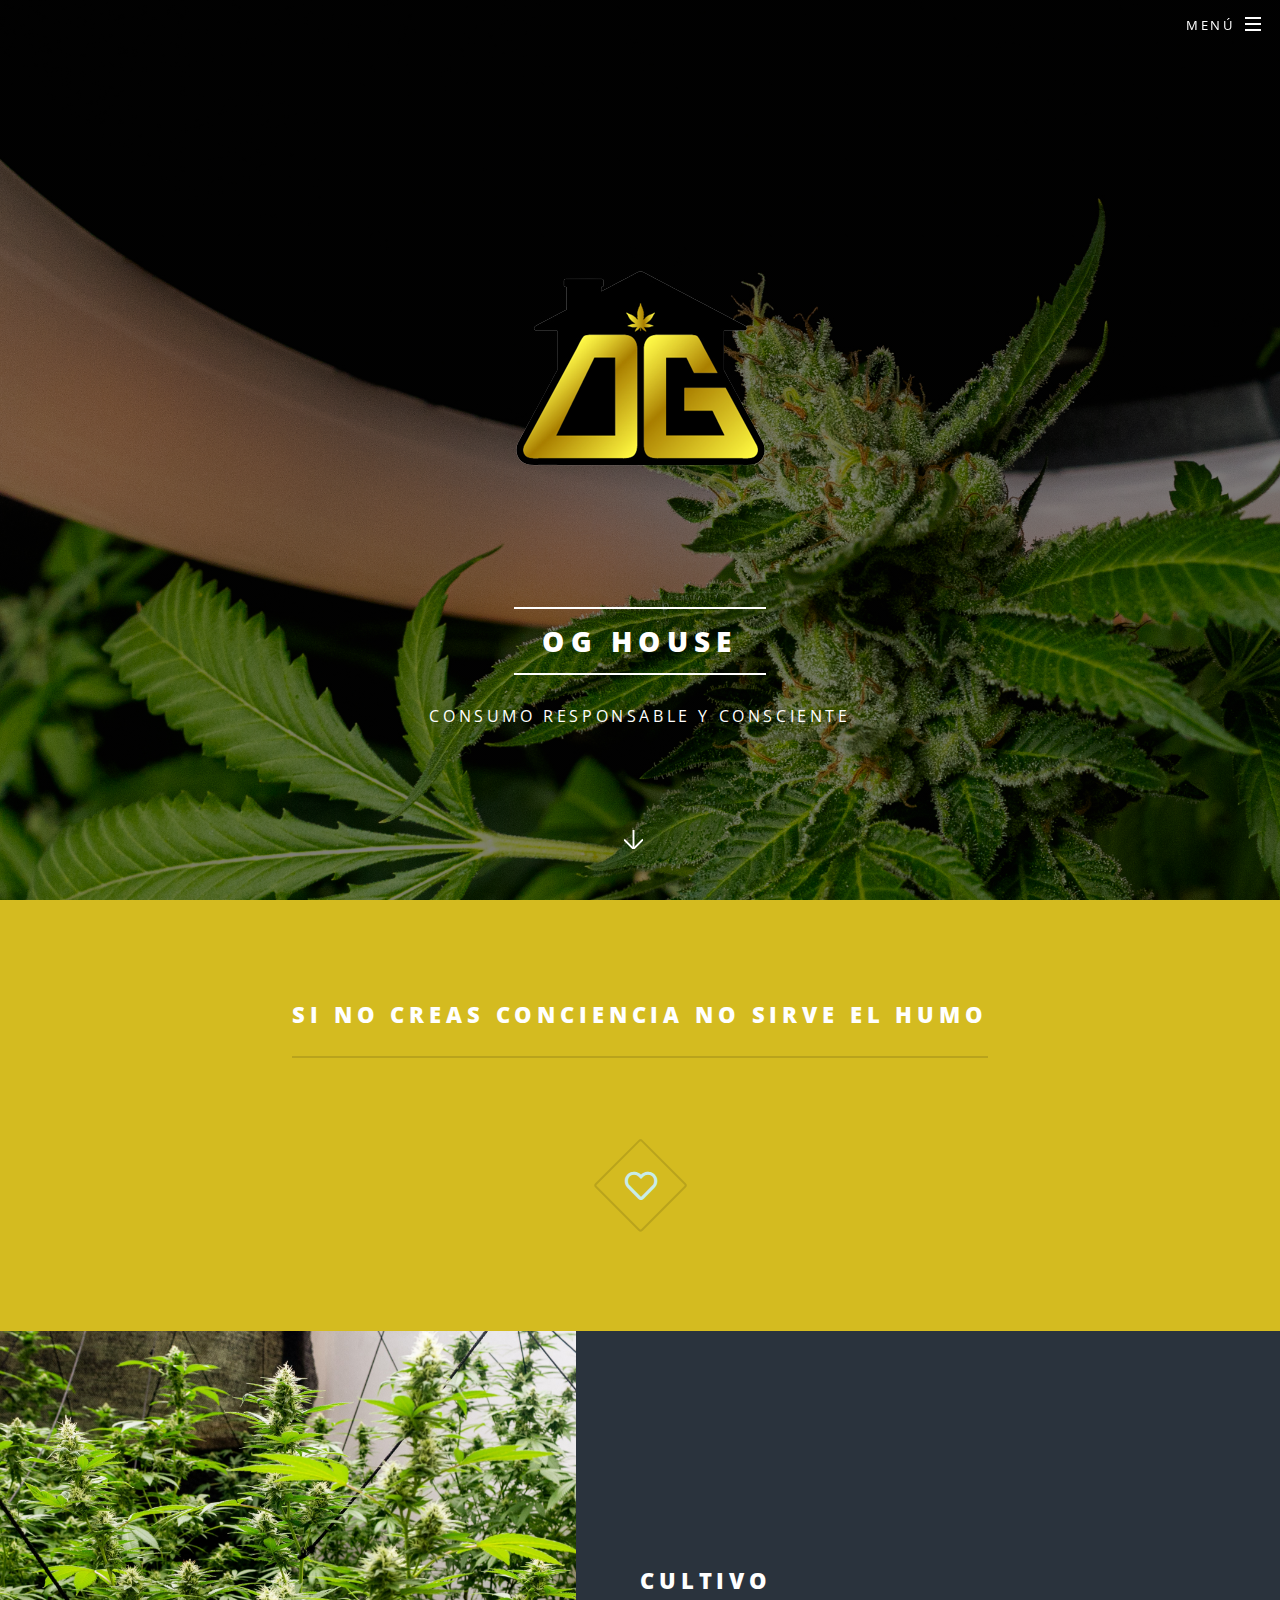
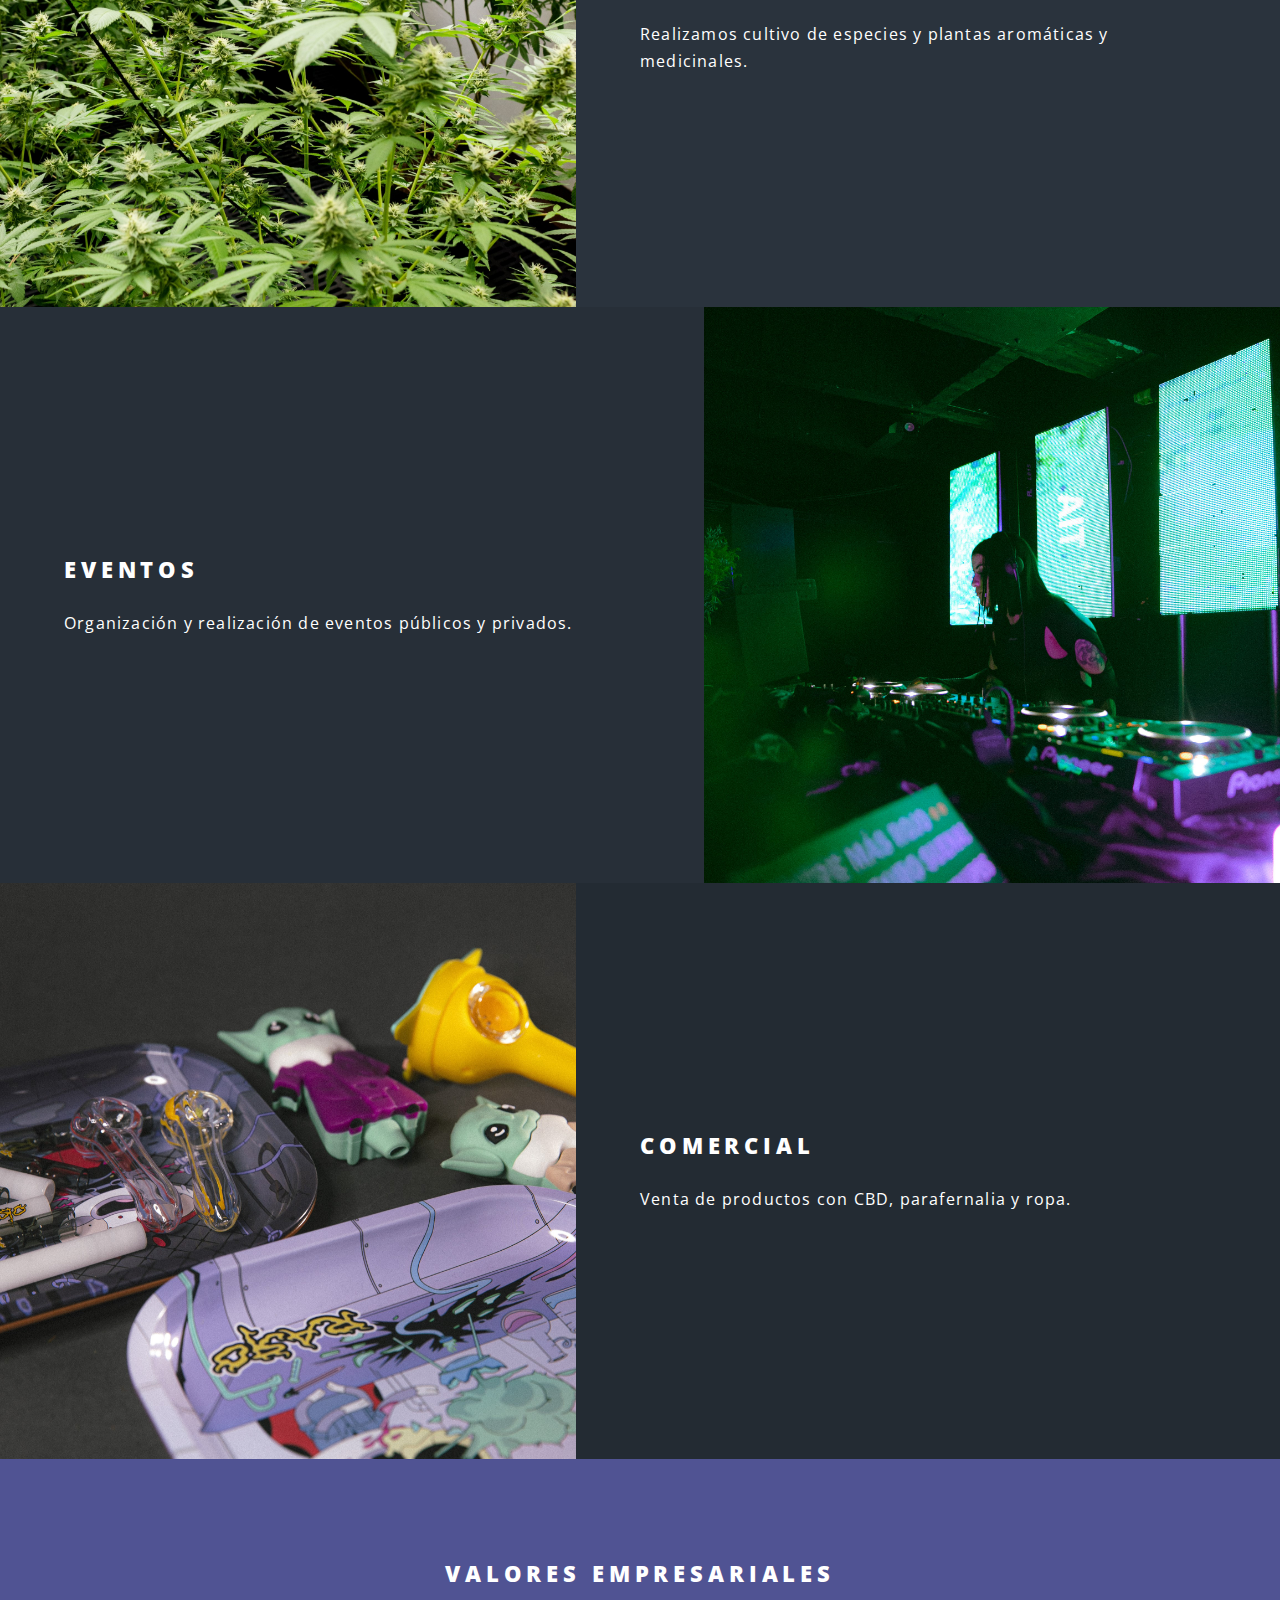
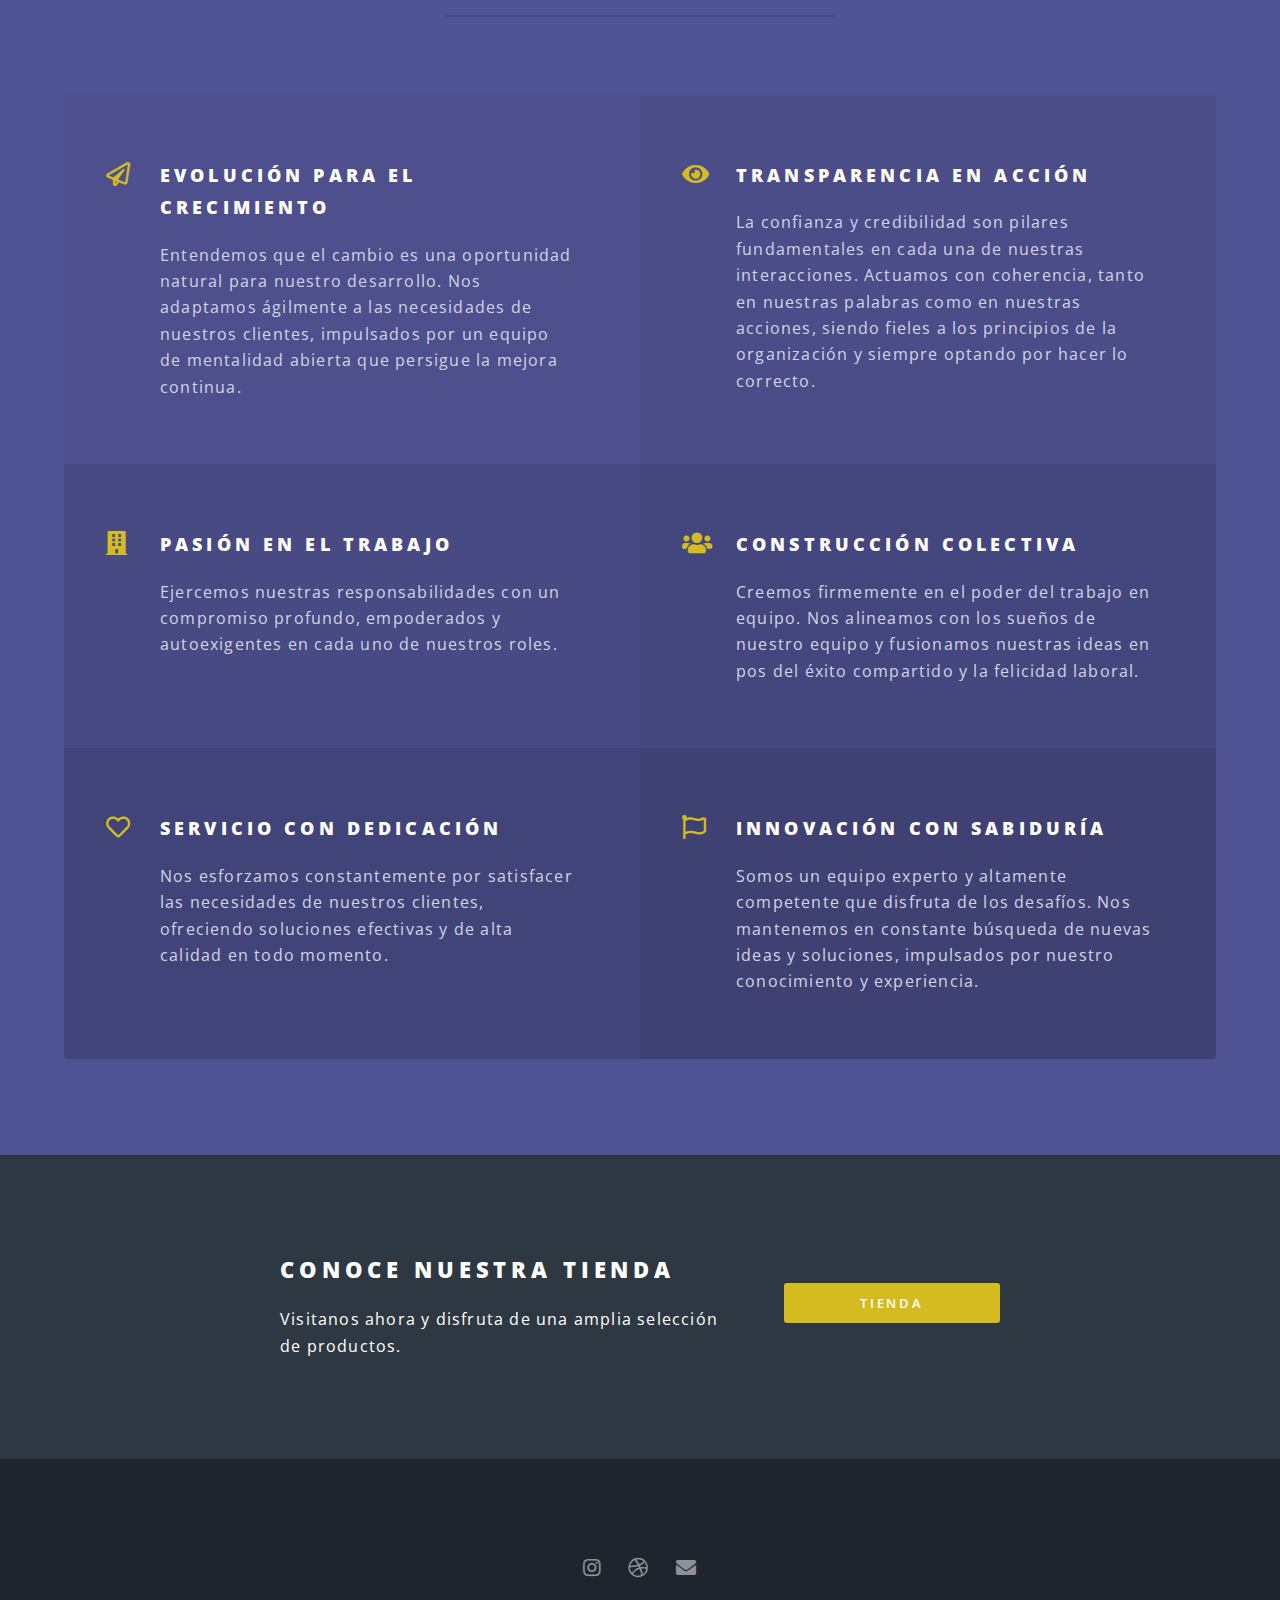
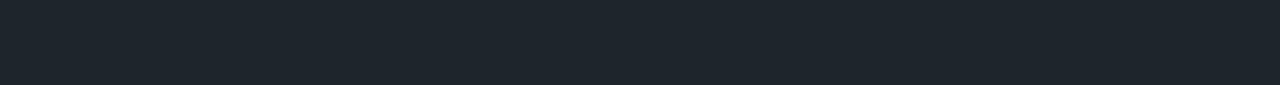
<file: index.html>
<!DOCTYPE HTML>
<html>
	<head>
		<title>OG House 🏠🍁</title>
		<link rel="icon" type="image/x-icon" href="images/logo.ico">
		<meta charset="utf-8" />
		<meta name="viewport" content="width=device-width, initial-scale=1, user-scalable=no" />
		<link rel="stylesheet" href="assets/css/main.css" />
		<noscript><link rel="stylesheet" href="assets/css/noscript.css" /></noscript>
	</head>
	<body class="landing is-preload">

		<!-- Page Wrapper -->
			<div id="page-wrapper">

				<!-- Header -->
					<header id="header" class="alt">
						<h1><a href="index.html">OG House</a></h1>
						<nav id="nav">
							<ul>
								<li class="special">
									<a href="#menu" class="menuToggle"><span>Menú</span></a>
									<div id="menu">
										<ul>
											<li><a href="index.html">Inicio</a></li>
											<li><a href="historia.html">Historia</a></li>
										</ul>
									</div>
								</li>
							</ul>
						</nav>
					</header>

				<!-- Banner -->
					<section id="banner">
						<div class="inner">
							<img src="images/logo.png" alt="" /></div><div class="content">
							<h2>OG House</h2>
							<p>Consumo responsable y consciente<br />
							<!-- <ul class="actions special">
								<li><a href="https://oghousetienda.com/" class="button primary" target="_blank">Tienda</a></li>
							</ul>-->
						</div>
						<a href="#one" class="more scrolly"></a>
					</section>

				<!-- One -->
					<section id="one" class="wrapper style1 special">
						<div class="inner">
							<header class="major">
								<h2>Si no creas conciencia no sirve el humo<br />
							</header>
							<ul class="icons major">
								<li><span class="icon fa-heart major "><span class="label">Heart</span></span></li>
							</ul>
						</div>
					</section>

				<!-- Two -->
					<section id="two" class="wrapper alt style2">
						<section class="spotlight">
							<div class="image"><img src="images/cultivo.jpg" alt="" /></div><div class="content">
								<h2>CULTIVO<br />
								</h2>
								<p>Realizamos cultivo de especies y plantas aromáticas y medicinales.</p>
							</div>
						</section>
						<section class="spotlight">
							<div class="image"><img src="images/evento.jpg" alt="" /></div><div class="content">
								<h2>EVENTOS<br />
								</h2>
								<p>Organización y realización de eventos públicos y privados.</p>
							</div>
						</section>
						<section class="spotlight">
							<div class="image"><img src="images/comercial.jpg" alt="" /></div><div class="content">
								<h2>COMERCIAL<br />
								</h2>
								<p>Venta de productos con CBD, parafernalia y ropa. </p>
							</div>
						</section>
					</section>

				<!-- Three -->
					<section id="three" class="wrapper style3 special">
						<div class="inner">
							<header class="major">
								<h2>Valores empresariales</h2>
							</header>
							<ul class="features">
								<li class="icon fa-paper-plane">
									<h3>Evolución para el crecimiento</h3>
									<p>Entendemos que el cambio es una oportunidad natural para nuestro desarrollo. Nos adaptamos ágilmente a las necesidades de nuestros clientes, impulsados por un equipo de mentalidad abierta que persigue la mejora continua.</p>
								</li>
								<li class="icon solid fa-eye">
									<h3>Transparencia en acción</h3>
									<p>La confianza y credibilidad son pilares fundamentales en cada una de nuestras interacciones. Actuamos con coherencia, tanto en nuestras palabras como en nuestras acciones, siendo fieles a los principios de la organización y siempre optando por hacer lo correcto.</p>
								</li>
								<li class="icon solid fa-building">
									<h3>Pasión en el trabajo</h3>
									<p>Ejercemos nuestras responsabilidades con un compromiso profundo, empoderados y autoexigentes en cada uno de nuestros roles.</p>
								</li>
								<li class="icon solid fa-users">
									<h3>Construcción colectiva </h3>
									<p>Creemos firmemente en el poder del trabajo en equipo. Nos alineamos con los sueños de nuestro equipo y fusionamos nuestras ideas en pos del éxito compartido y la felicidad laboral.</p>
								</li>
								<li class="icon fa-heart">
									<h3>Servicio con dedicación</h3>
									<p>Nos esforzamos constantemente por satisfacer las necesidades de nuestros clientes, ofreciendo soluciones efectivas y de alta calidad en todo momento.</p>
								</li>
								<li class="icon fa-flag">
									<h3>Innovación con sabiduría</h3>
									<p>Somos un equipo experto y altamente competente que disfruta de los desafíos. Nos mantenemos en constante búsqueda de nuevas ideas y soluciones, impulsados por nuestro conocimiento y experiencia.</p>
								</li>
							</ul>
						</div>
					</section>

				<!-- CTA -->
					<section id="cta" class="wrapper style4">
						<div class="inner">
							<header>
								<h2>Conoce nuestra tienda</h2>
								<p>Visitanos ahora y disfruta de una amplia selección de productos.</p>
							</header>
							<ul class="actions stacked">
								<li></li>
								<li></li>
								<li><a href="https://oghousetienda.com/" target="_blank" class="button fit primary">TIENDA</a></li>
							</ul>
						</div>
					</section>

				<!-- Footer -->
					<footer id="footer">
						<ul class="icons">
							<li><a href="https://www.instagram.com/oghouse_med" target="_blank" class="icon brands fa-instagram"><span class="label">Instagram</span></a></li>
							<li><a href="https://oghousetienda.com/" target="_blank" class="icon brands fa-dribbble"><span class="label">Dribbble</span></a></li>
							<li><a href="mailto:oghousemed@gmail.com" class="icon solid fa-envelope"><span class="label">Email</span></a></li>
						</ul>
					</footer>

			</div>

		<!-- Scripts -->
			<script src="assets/js/jquery.min.js"></script>
			<script src="assets/js/jquery.scrollex.min.js"></script>
			<script src="assets/js/jquery.scrolly.min.js"></script>
			<script src="assets/js/browser.min.js"></script>
			<script src="assets/js/breakpoints.min.js"></script>
			<script src="assets/js/util.js"></script>
			<script src="assets/js/main.js"></script>

	</body>
</html>
</file>
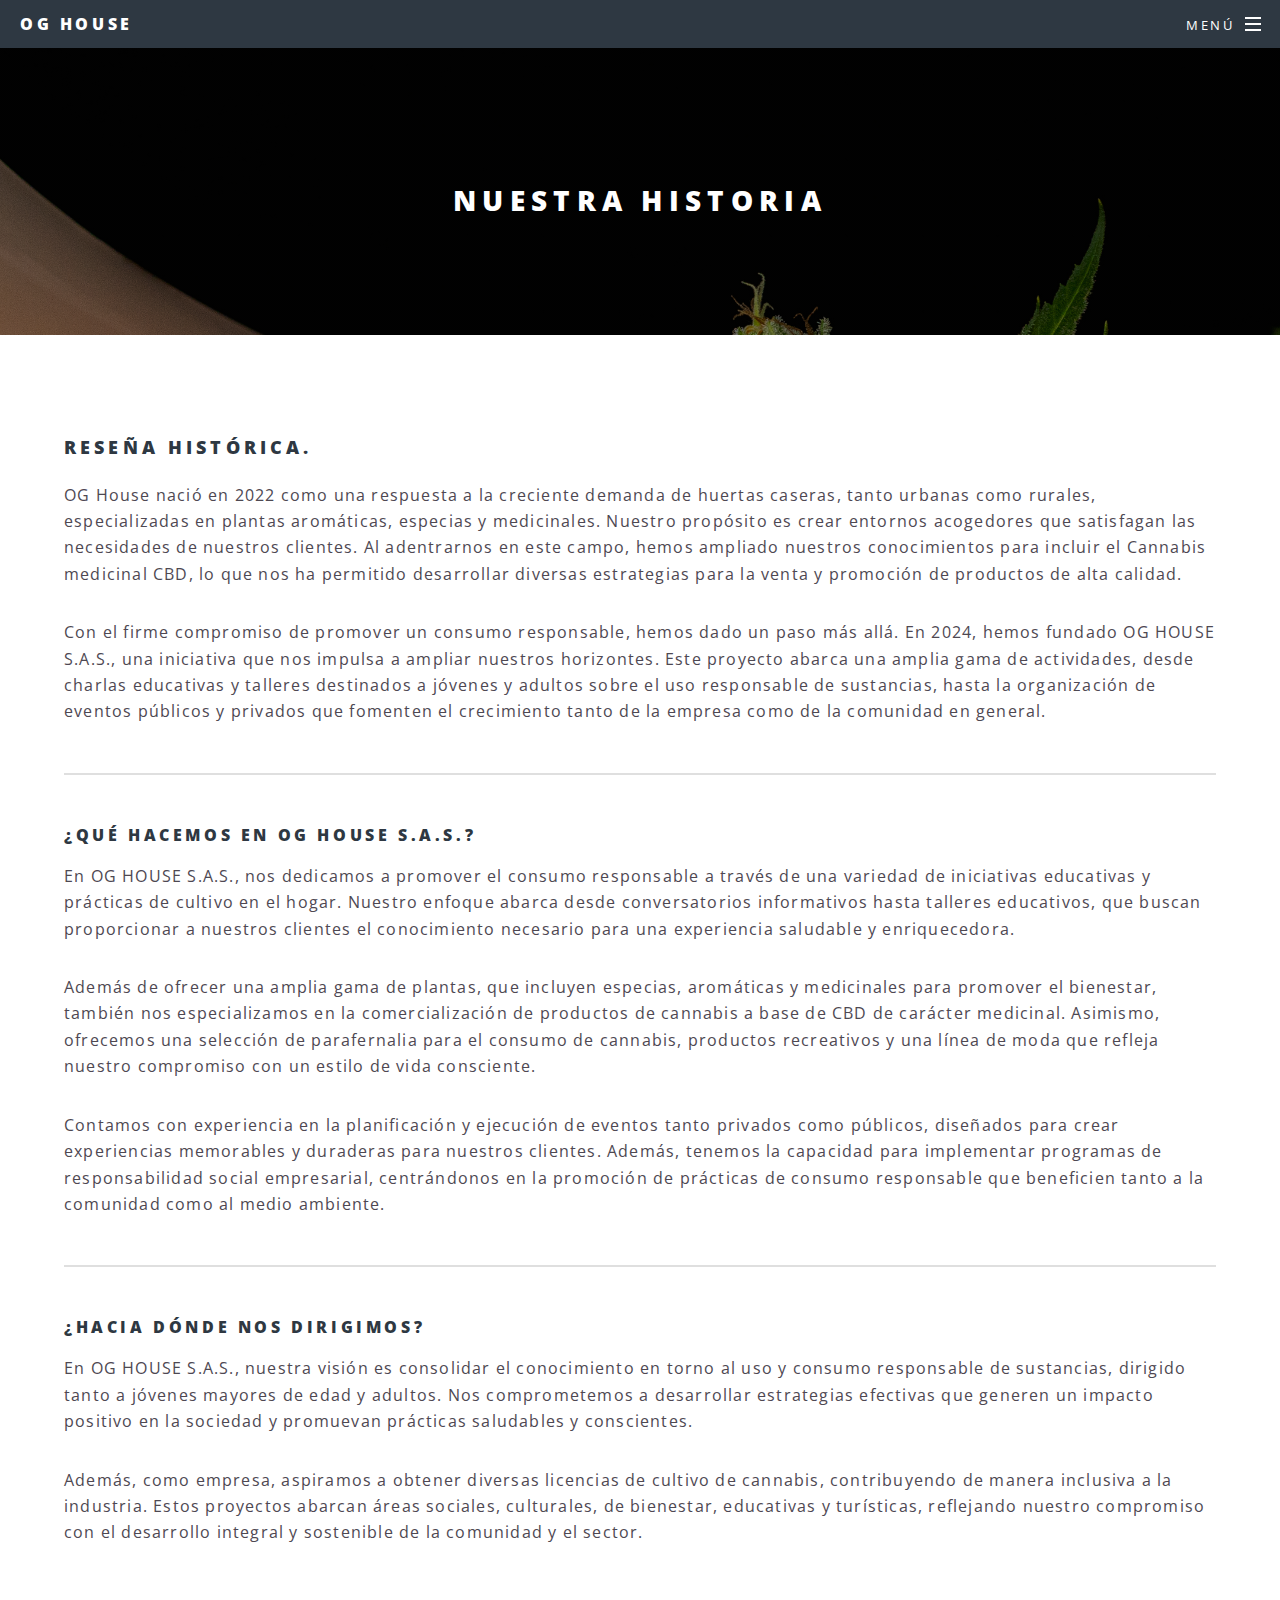
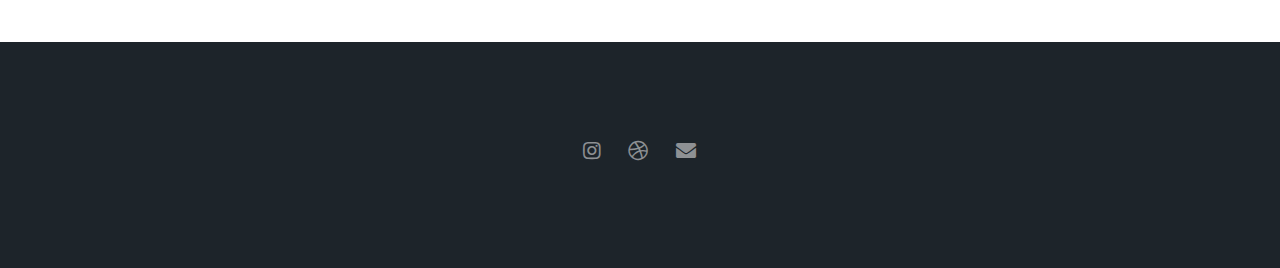
<file: historia.html>
<!DOCTYPE html>
<html>
  <head>
    <title>Historia - OG House</title>
    <meta charset="utf-8" />
    <meta
      name="viewport"
      content="width=device-width, initial-scale=1, user-scalable=no"
    />
    <link rel="stylesheet" href="assets/css/main.css" />
    <noscript
      ><link rel="stylesheet" href="assets/css/noscript.css"
    /></noscript>
  </head>
  <body class="is-preload">
    <!-- Page Wrapper -->
    <div id="page-wrapper">
      <!-- Header -->
      <header id="header">
        <h1><a href="index.html">OG House</a></h1>
        <nav id="nav">
          <ul>
            <li class="special">
              <a href="#menu" class="menuToggle"><span>Menú</span></a>
              <div id="menu">
                <ul>
                  <li><a href="index.html">Inicio</a></li>
                  <li><a href="historia.html">Historia</a></li>
                </ul>
              </div>
            </li>
          </ul>
        </nav>
      </header>

      <!-- Main -->
      <article id="main">
        <header>
          <h2>Nuestra historia</h2>
        </header>
        <section class="wrapper style5">
          <div class="inner">
            <h3>Reseña Histórica.</h3>
            <p>
              OG House nació en 2022 como una respuesta a la creciente demanda
              de huertas caseras, tanto urbanas como rurales, especializadas en
              plantas aromáticas, especias y medicinales. Nuestro propósito es
              crear entornos acogedores que satisfagan las necesidades de
              nuestros clientes. Al adentrarnos en este campo, hemos ampliado
              nuestros conocimientos para incluir el Cannabis medicinal CBD, lo
              que nos ha permitido desarrollar diversas estrategias para la
              venta y promoción de productos de alta calidad.
            </p>

            <p>
              Con el firme compromiso de promover un consumo responsable, hemos
              dado un paso más allá. En 2024, hemos fundado OG HOUSE S.A.S., una
              iniciativa que nos impulsa a ampliar nuestros horizontes. Este
              proyecto abarca una amplia gama de actividades, desde charlas
              educativas y talleres destinados a jóvenes y adultos sobre el uso
              responsable de sustancias, hasta la organización de eventos
              públicos y privados que fomenten el crecimiento tanto de la
              empresa como de la comunidad en general.
            </p>

            <hr />

            <h4>¿Qué hacemos en OG House S.A.S.?</h4>
            <p>
              En OG HOUSE S.A.S., nos dedicamos a promover el consumo
              responsable a través de una variedad de iniciativas educativas y
              prácticas de cultivo en el hogar. Nuestro enfoque abarca desde
              conversatorios informativos hasta talleres educativos, que buscan
              proporcionar a nuestros clientes el conocimiento necesario para
              una experiencia saludable y enriquecedora.
            </p>

            <p>
              Además de ofrecer una amplia gama de plantas, que incluyen
              especias, aromáticas y medicinales para promover el bienestar,
              también nos especializamos en la comercialización de productos de
              cannabis a base de CBD de carácter medicinal. Asimismo, ofrecemos
              una selección de parafernalia para el consumo de cannabis,
              productos recreativos y una línea de moda que refleja nuestro
              compromiso con un estilo de vida consciente.
            </p>

            <p>
              Contamos con experiencia en la planificación y ejecución de
              eventos tanto privados como públicos, diseñados para crear
              experiencias memorables y duraderas para nuestros clientes.
              Además, tenemos la capacidad para implementar programas de
              responsabilidad social empresarial, centrándonos en la promoción
              de prácticas de consumo responsable que beneficien tanto a la
              comunidad como al medio ambiente.
            </p>

            <hr />

            <h4>¿Hacia dónde nos dirigimos?</h4>
            <p>
              En OG HOUSE S.A.S., nuestra visión es consolidar el conocimiento
              en torno al uso y consumo responsable de sustancias, dirigido
              tanto a jóvenes mayores de edad y adultos. Nos comprometemos a
              desarrollar estrategias efectivas que generen un impacto positivo
              en la sociedad y promuevan prácticas saludables y conscientes.
            </p>
            <p>
              Además, como empresa, aspiramos a obtener diversas licencias de
              cultivo de cannabis, contribuyendo de manera inclusiva a la
              industria. Estos proyectos abarcan áreas sociales, culturales, de
              bienestar, educativas y turísticas, reflejando nuestro compromiso
              con el desarrollo integral y sostenible de la comunidad y el
              sector.
            </p>
          </div>
        </section>
      </article>

      <!-- Footer -->
      <footer id="footer">
        <ul class="icons">
          <li>
            <a
              href="https://www.instagram.com/oghouse_med"
              target="_blank"
              class="icon brands fa-instagram"
              ><span class="label">Instagram</span></a
            >
          </li>
          <li>
            <a
              href="https://oghousetienda.com/"
              target="_blank"
              class="icon brands fa-dribbble"
              ><span class="label">Dribbble</span></a
            >
          </li>
          <li>
            <a href="mailto:oghousemed@gmail.com" class="icon solid fa-envelope"
              ><span class="label">Email</span></a
            >
          </li>
        </ul>
      </footer>
    </div>

    <!-- Scripts -->
    <script src="assets/js/jquery.min.js"></script>
    <script src="assets/js/jquery.scrollex.min.js"></script>
    <script src="assets/js/jquery.scrolly.min.js"></script>
    <script src="assets/js/browser.min.js"></script>
    <script src="assets/js/breakpoints.min.js"></script>
    <script src="assets/js/util.js"></script>
    <script src="assets/js/main.js"></script>
  </body>
</html>
</file>
<file: assets/css/noscript.css>
/*
	Spectral by HTML5 UP
	html5up.net | @ajlkn
	Free for personal and commercial use under the CCA 3.0 license (html5up.net/license)
*/

/* Banner */

	body.is-preload #banner h2 {
		-moz-transform: none;
		-webkit-transform: none;
		-ms-transform: none;
		transform: none;
		opacity: 1;
	}

		body.is-preload #banner h2:before, body.is-preload #banner h2:after {
			width: 100%;
		}

	body.is-preload #banner .more {
		-moz-transform: none;
		-webkit-transform: none;
		-ms-transform: none;
		transform: none;
		opacity: 1;
	}

	body.is-preload #banner:after {
		opacity: 0;
	}
</file>
<file: assets/css/main.css>
@import url(fontawesome-all.min.css);
@import url("https://fonts.googleapis.com/css?family=Open+Sans:400,400italic,600,600italic,800,800italic");

/*
	Spectral by HTML5 UP
	html5up.net | @ajlkn
	Free for personal and commercial use under the CCA 3.0 license (html5up.net/license)
*/

html, body, div, span, applet, object,
iframe, h1, h2, h3, h4, h5, h6, p, blockquote,
pre, a, abbr, acronym, address, big, cite,
code, del, dfn, em, img, ins, kbd, q, s, samp,
small, strike, strong, sub, sup, tt, var, b,
u, i, center, dl, dt, dd, ol, ul, li, fieldset,
form, label, legend, table, caption, tbody,
tfoot, thead, tr, th, td, article, aside,
canvas, details, embed, figure, figcaption,
footer, header, hgroup, menu, nav, output, ruby,
section, summary, time, mark, audio, video {
	margin: 0;
	padding: 0;
	border: 0;
	font-size: 100%;
	font: inherit;
	vertical-align: baseline;}

article, aside, details, figcaption, figure,
footer, header, hgroup, menu, nav, section {
	display: block;}

body {
	line-height: 1;
}

ol, ul {
	list-style: none;
}

blockquote, q {
	quotes: none;
}

	blockquote:before, blockquote:after, q:before, q:after {
		content: '';
		content: none;
	}

table {
	border-collapse: collapse;
	border-spacing: 0;
}

body {
	-webkit-text-size-adjust: none;
}

mark {
	background-color: transparent;
	color: inherit;
}

input::-moz-focus-inner {
	border: 0;
	padding: 0;
}

input, select, textarea {
	-moz-appearance: none;
	-webkit-appearance: none;
	-ms-appearance: none;
	appearance: none;
}

/* Basic */

	@-ms-viewport {
		width: device-width;
	}

	html {
		box-sizing: border-box;
	}

	*, *:before, *:after {
		box-sizing: inherit;
	}

	body {
		background: #2e3842;
	}

		body.is-preload *, body.is-preload *:before, body.is-preload *:after {
			-moz-animation: none !important;
			-webkit-animation: none !important;
			-ms-animation: none !important;
			animation: none !important;
			-moz-transition: none !important;
			-webkit-transition: none !important;
			-ms-transition: none !important;
			transition: none !important;
		}

	body, input, select, textarea {
		color: #fff;
		font-family: "Open Sans", Helvetica, sans-serif;
		font-size: 15pt;
		font-weight: 400;
		letter-spacing: 0.075em;
		line-height: 1.65em;
	}

		@media screen and (max-width: 1680px) {

			body, input, select, textarea {
				font-size: 13pt;
			}

		}

		@media screen and (max-width: 1280px) {

			body, input, select, textarea {
				font-size: 12pt;
			}

		}

		@media screen and (max-width: 736px) {

			body, input, select, textarea {
				font-size: 11pt;
				letter-spacing: 0.0375em;
			}

		}

	a {
		-moz-transition: color 0.2s ease, border-bottom-color 0.2s ease;
		-webkit-transition: color 0.2s ease, border-bottom-color 0.2s ease;
		-ms-transition: color 0.2s ease, border-bottom-color 0.2s ease;
		transition: color 0.2s ease, border-bottom-color 0.2s ease;
		border-bottom: dotted 1px;
		color: inherit;
		text-decoration: none;
	}

		a:hover {
			border-bottom-color: transparent;
		}

	strong, b {
		color: #fff;
		font-weight: 600;
	}

	em, i {
		font-style: italic;
	}

	p {
		margin: 0 0 2em 0;
	}

	h1, h2, h3, h4, h5, h6 {
		color: #fff;
		font-weight: 800;
		letter-spacing: 0.225em;
		line-height: 1em;
		margin: 0 0 1em 0;
		text-transform: uppercase;
	}

		h1 a, h2 a, h3 a, h4 a, h5 a, h6 a {
			color: inherit;
			text-decoration: none;
		}

	h2 {
		font-size: 1.35em;
		line-height: 1.75em;
	}

		@media screen and (max-width: 736px) {

			h2 {
				font-size: 1.1em;
				line-height: 1.65em;
			}

		}

	h3 {
		font-size: 1.15em;
		line-height: 1.75em;
	}

		@media screen and (max-width: 736px) {

			h3 {
				font-size: 1em;
				line-height: 1.65em;
			}

		}

	h4 {
		font-size: 1em;
		line-height: 1.5em;
	}

	h5 {
		font-size: 0.8em;
		line-height: 1.5em;
	}

	h6 {
		font-size: 0.7em;
		line-height: 1.5em;
	}

	sub {
		font-size: 0.8em;
		position: relative;
		top: 0.5em;
	}

	sup {
		font-size: 0.8em;
		position: relative;
		top: -0.5em;
	}

	hr {
		border: 0;
		border-bottom: solid 2px #fff;
		margin: 3em 0;
	}

		hr.major {
			margin: 4.5em 0;
		}

	blockquote {
		border-left: solid 4px #fff;
		font-style: italic;
		margin: 0 0 2em 0;
		padding: 0.5em 0 0.5em 2em;
	}

	code {
		background: rgba(144, 144, 144, 0.25);
		border-radius: 3px;
		font-family: "Courier New", monospace;
		font-size: 0.9em;
		letter-spacing: 0;
		margin: 0 0.25em;
		padding: 0.25em 0.65em;
	}

	pre {
		-webkit-overflow-scrolling: touch;
		font-family: "Courier New", monospace;
		font-size: 0.9em;
		margin: 0 0 2em 0;
	}

		pre code {
			display: block;
			line-height: 1.75em;
			padding: 1em 1.5em;
			overflow-x: auto;
		}

	.align-left {
		text-align: left;
	}

	.align-center {
		text-align: center;
	}

	.align-right {
		text-align: right;
	}

/* Row */

	.row {
		display: flex;
		flex-wrap: wrap;
		box-sizing: border-box;
		align-items: stretch;
	}

		.row > * {
			box-sizing: border-box;
		}

		.row.gtr-uniform > * > :last-child {
			margin-bottom: 0;
		}

		.row.aln-left {
			justify-content: flex-start;
		}

		.row.aln-center {
			justify-content: center;
		}

		.row.aln-right {
			justify-content: flex-end;
		}

		.row.aln-top {
			align-items: flex-start;
		}

		.row.aln-middle {
			align-items: center;
		}

		.row.aln-bottom {
			align-items: flex-end;
		}

		.row > .imp {
			order: -1;
		}

		.row > .col-1 {
			width: 8.33333%;
		}

		.row > .off-1 {
			margin-left: 8.33333%;
		}

		.row > .col-2 {
			width: 16.66667%;
		}

		.row > .off-2 {
			margin-left: 16.66667%;
		}

		.row > .col-3 {
			width: 25%;
		}

		.row > .off-3 {
			margin-left: 25%;
		}

		.row > .col-4 {
			width: 33.33333%;
		}

		.row > .off-4 {
			margin-left: 33.33333%;
		}

		.row > .col-5 {
			width: 41.66667%;
		}

		.row > .off-5 {
			margin-left: 41.66667%;
		}

		.row > .col-6 {
			width: 50%;
		}

		.row > .off-6 {
			margin-left: 50%;
		}

		.row > .col-7 {
			width: 58.33333%;
		}

		.row > .off-7 {
			margin-left: 58.33333%;
		}

		.row > .col-8 {
			width: 66.66667%;
		}

		.row > .off-8 {
			margin-left: 66.66667%;
		}

		.row > .col-9 {
			width: 75%;
		}

		.row > .off-9 {
			margin-left: 75%;
		}

		.row > .col-10 {
			width: 83.33333%;
		}

		.row > .off-10 {
			margin-left: 83.33333%;
		}

		.row > .col-11 {
			width: 91.66667%;
		}

		.row > .off-11 {
			margin-left: 91.66667%;
		}

		.row > .col-12 {
			width: 100%;
		}

		.row > .off-12 {
			margin-left: 100%;
		}

		.row.gtr-0 {
			margin-top: 0;
			margin-left: 0em;
		}

			.row.gtr-0 > * {
				padding: 0 0 0 0em;
			}

			.row.gtr-0.gtr-uniform {
				margin-top: 0em;
			}

				.row.gtr-0.gtr-uniform > * {
					padding-top: 0em;
				}

		.row.gtr-25 {
			margin-top: 0;
			margin-left: -0.375em;
		}

			.row.gtr-25 > * {
				padding: 0 0 0 0.375em;
			}

			.row.gtr-25.gtr-uniform {
				margin-top: -0.375em;
			}

				.row.gtr-25.gtr-uniform > * {
					padding-top: 0.375em;
				}

		.row.gtr-50 {
			margin-top: 0;
			margin-left: -0.75em;
		}

			.row.gtr-50 > * {
				padding: 0 0 0 0.75em;
			}

			.row.gtr-50.gtr-uniform {
				margin-top: -0.75em;
			}

				.row.gtr-50.gtr-uniform > * {
					padding-top: 0.75em;
				}

		.row {
			margin-top: 0;
			margin-left: -1.5em;
		}

			.row > * {
				padding: 0 0 0 1.5em;
			}

			.row.gtr-uniform {
				margin-top: -1.5em;
			}

				.row.gtr-uniform > * {
					padding-top: 1.5em;
				}

		.row.gtr-150 {
			margin-top: 0;
			margin-left: -2.25em;
		}

			.row.gtr-150 > * {
				padding: 0 0 0 2.25em;
			}

			.row.gtr-150.gtr-uniform {
				margin-top: -2.25em;
			}

				.row.gtr-150.gtr-uniform > * {
					padding-top: 2.25em;
				}

		.row.gtr-200 {
			margin-top: 0;
			margin-left: -3em;
		}

			.row.gtr-200 > * {
				padding: 0 0 0 3em;
			}

			.row.gtr-200.gtr-uniform {
				margin-top: -3em;
			}

				.row.gtr-200.gtr-uniform > * {
					padding-top: 3em;
				}

		@media screen and (max-width: 1680px) {

			.row {
				display: flex;
				flex-wrap: wrap;
				box-sizing: border-box;
				align-items: stretch;
			}

				.row > * {
					box-sizing: border-box;
				}

				.row.gtr-uniform > * > :last-child {
					margin-bottom: 0;
				}

				.row.aln-left {
					justify-content: flex-start;
				}

				.row.aln-center {
					justify-content: center;
				}

				.row.aln-right {
					justify-content: flex-end;
				}

				.row.aln-top {
					align-items: flex-start;
				}

				.row.aln-middle {
					align-items: center;
				}

				.row.aln-bottom {
					align-items: flex-end;
				}

				.row > .imp-xlarge {
					order: -1;
				}

				.row > .col-1-xlarge {
					width: 8.33333%;
				}

				.row > .off-1-xlarge {
					margin-left: 8.33333%;
				}

				.row > .col-2-xlarge {
					width: 16.66667%;
				}

				.row > .off-2-xlarge {
					margin-left: 16.66667%;
				}

				.row > .col-3-xlarge {
					width: 25%;
				}

				.row > .off-3-xlarge {
					margin-left: 25%;
				}

				.row > .col-4-xlarge {
					width: 33.33333%;
				}

				.row > .off-4-xlarge {
					margin-left: 33.33333%;
				}

				.row > .col-5-xlarge {
					width: 41.66667%;
				}

				.row > .off-5-xlarge {
					margin-left: 41.66667%;
				}

				.row > .col-6-xlarge {
					width: 50%;
				}

				.row > .off-6-xlarge {
					margin-left: 50%;
				}

				.row > .col-7-xlarge {
					width: 58.33333%;
				}

				.row > .off-7-xlarge {
					margin-left: 58.33333%;
				}

				.row > .col-8-xlarge {
					width: 66.66667%;
				}

				.row > .off-8-xlarge {
					margin-left: 66.66667%;
				}

				.row > .col-9-xlarge {
					width: 75%;
				}

				.row > .off-9-xlarge {
					margin-left: 75%;
				}

				.row > .col-10-xlarge {
					width: 83.33333%;
				}

				.row > .off-10-xlarge {
					margin-left: 83.33333%;
				}

				.row > .col-11-xlarge {
					width: 91.66667%;
				}

				.row > .off-11-xlarge {
					margin-left: 91.66667%;
				}

				.row > .col-12-xlarge {
					width: 100%;
				}

				.row > .off-12-xlarge {
					margin-left: 100%;
				}

				.row.gtr-0 {
					margin-top: 0;
					margin-left: 0em;
				}

					.row.gtr-0 > * {
						padding: 0 0 0 0em;
					}

					.row.gtr-0.gtr-uniform {
						margin-top: 0em;
					}

						.row.gtr-0.gtr-uniform > * {
							padding-top: 0em;
						}

				.row.gtr-25 {
					margin-top: 0;
					margin-left: -0.375em;
				}

					.row.gtr-25 > * {
						padding: 0 0 0 0.375em;
					}

					.row.gtr-25.gtr-uniform {
						margin-top: -0.375em;
					}

						.row.gtr-25.gtr-uniform > * {
							padding-top: 0.375em;
						}

				.row.gtr-50 {
					margin-top: 0;
					margin-left: -0.75em;
				}

					.row.gtr-50 > * {
						padding: 0 0 0 0.75em;
					}

					.row.gtr-50.gtr-uniform {
						margin-top: -0.75em;
					}

						.row.gtr-50.gtr-uniform > * {
							padding-top: 0.75em;
						}

				.row {
					margin-top: 0;
					margin-left: -1.5em;
				}

					.row > * {
						padding: 0 0 0 1.5em;
					}

					.row.gtr-uniform {
						margin-top: -1.5em;
					}

						.row.gtr-uniform > * {
							padding-top: 1.5em;
						}

				.row.gtr-150 {
					margin-top: 0;
					margin-left: -2.25em;
				}

					.row.gtr-150 > * {
						padding: 0 0 0 2.25em;
					}

					.row.gtr-150.gtr-uniform {
						margin-top: -2.25em;
					}

						.row.gtr-150.gtr-uniform > * {
							padding-top: 2.25em;
						}

				.row.gtr-200 {
					margin-top: 0;
					margin-left: -3em;
				}

					.row.gtr-200 > * {
						padding: 0 0 0 3em;
					}

					.row.gtr-200.gtr-uniform {
						margin-top: -3em;
					}

						.row.gtr-200.gtr-uniform > * {
							padding-top: 3em;
						}

		}

		@media screen and (max-width: 1280px) {

			.row {
				display: flex;
				flex-wrap: wrap;
				box-sizing: border-box;
				align-items: stretch;
			}

				.row > * {
					box-sizing: border-box;
				}

				.row.gtr-uniform > * > :last-child {
					margin-bottom: 0;
				}

				.row.aln-left {
					justify-content: flex-start;
				}

				.row.aln-center {
					justify-content: center;
				}

				.row.aln-right {
					justify-content: flex-end;
				}

				.row.aln-top {
					align-items: flex-start;
				}

				.row.aln-middle {
					align-items: center;
				}

				.row.aln-bottom {
					align-items: flex-end;
				}

				.row > .imp-large {
					order: -1;
				}

				.row > .col-1-large {
					width: 8.33333%;
				}

				.row > .off-1-large {
					margin-left: 8.33333%;
				}

				.row > .col-2-large {
					width: 16.66667%;
				}

				.row > .off-2-large {
					margin-left: 16.66667%;
				}

				.row > .col-3-large {
					width: 25%;
				}

				.row > .off-3-large {
					margin-left: 25%;
				}

				.row > .col-4-large {
					width: 33.33333%;
				}

				.row > .off-4-large {
					margin-left: 33.33333%;
				}

				.row > .col-5-large {
					width: 41.66667%;
				}

				.row > .off-5-large {
					margin-left: 41.66667%;
				}

				.row > .col-6-large {
					width: 50%;
				}

				.row > .off-6-large {
					margin-left: 50%;
				}

				.row > .col-7-large {
					width: 58.33333%;
				}

				.row > .off-7-large {
					margin-left: 58.33333%;
				}

				.row > .col-8-large {
					width: 66.66667%;
				}

				.row > .off-8-large {
					margin-left: 66.66667%;
				}

				.row > .col-9-large {
					width: 75%;
				}

				.row > .off-9-large {
					margin-left: 75%;
				}

				.row > .col-10-large {
					width: 83.33333%;
				}

				.row > .off-10-large {
					margin-left: 83.33333%;
				}

				.row > .col-11-large {
					width: 91.66667%;
				}

				.row > .off-11-large {
					margin-left: 91.66667%;
				}

				.row > .col-12-large {
					width: 100%;
				}

				.row > .off-12-large {
					margin-left: 100%;
				}

				.row.gtr-0 {
					margin-top: 0;
					margin-left: 0em;
				}

					.row.gtr-0 > * {
						padding: 0 0 0 0em;
					}

					.row.gtr-0.gtr-uniform {
						margin-top: 0em;
					}

						.row.gtr-0.gtr-uniform > * {
							padding-top: 0em;
						}

				.row.gtr-25 {
					margin-top: 0;
					margin-left: -0.375em;
				}

					.row.gtr-25 > * {
						padding: 0 0 0 0.375em;
					}

					.row.gtr-25.gtr-uniform {
						margin-top: -0.375em;
					}

						.row.gtr-25.gtr-uniform > * {
							padding-top: 0.375em;
						}

				.row.gtr-50 {
					margin-top: 0;
					margin-left: -0.75em;
				}

					.row.gtr-50 > * {
						padding: 0 0 0 0.75em;
					}

					.row.gtr-50.gtr-uniform {
						margin-top: -0.75em;
					}

						.row.gtr-50.gtr-uniform > * {
							padding-top: 0.75em;
						}

				.row {
					margin-top: 0;
					margin-left: -1.5em;
				}

					.row > * {
						padding: 0 0 0 1.5em;
					}

					.row.gtr-uniform {
						margin-top: -1.5em;
					}

						.row.gtr-uniform > * {
							padding-top: 1.5em;
						}

				.row.gtr-150 {
					margin-top: 0;
					margin-left: -2.25em;
				}

					.row.gtr-150 > * {
						padding: 0 0 0 2.25em;
					}

					.row.gtr-150.gtr-uniform {
						margin-top: -2.25em;
					}

						.row.gtr-150.gtr-uniform > * {
							padding-top: 2.25em;
						}

				.row.gtr-200 {
					margin-top: 0;
					margin-left: -3em;
				}

					.row.gtr-200 > * {
						padding: 0 0 0 3em;
					}

					.row.gtr-200.gtr-uniform {
						margin-top: -3em;
					}

						.row.gtr-200.gtr-uniform > * {
							padding-top: 3em;
						}

		}

		@media screen and (max-width: 980px) {

			.row {
				display: flex;
				flex-wrap: wrap;
				box-sizing: border-box;
				align-items: stretch;
			}

				.row > * {
					box-sizing: border-box;
				}

				.row.gtr-uniform > * > :last-child {
					margin-bottom: 0;
				}

				.row.aln-left {
					justify-content: flex-start;
				}

				.row.aln-center {
					justify-content: center;
				}

				.row.aln-right {
					justify-content: flex-end;
				}

				.row.aln-top {
					align-items: flex-start;
				}

				.row.aln-middle {
					align-items: center;
				}

				.row.aln-bottom {
					align-items: flex-end;
				}

				.row > .imp-medium {
					order: -1;
				}

				.row > .col-1-medium {
					width: 8.33333%;
				}

				.row > .off-1-medium {
					margin-left: 8.33333%;
				}

				.row > .col-2-medium {
					width: 16.66667%;
				}

				.row > .off-2-medium {
					margin-left: 16.66667%;
				}

				.row > .col-3-medium {
					width: 25%;
				}

				.row > .off-3-medium {
					margin-left: 25%;
				}

				.row > .col-4-medium {
					width: 33.33333%;
				}

				.row > .off-4-medium {
					margin-left: 33.33333%;
				}

				.row > .col-5-medium {
					width: 41.66667%;
				}

				.row > .off-5-medium {
					margin-left: 41.66667%;
				}

				.row > .col-6-medium {
					width: 50%;
				}

				.row > .off-6-medium {
					margin-left: 50%;
				}

				.row > .col-7-medium {
					width: 58.33333%;
				}

				.row > .off-7-medium {
					margin-left: 58.33333%;
				}

				.row > .col-8-medium {
					width: 66.66667%;
				}

				.row > .off-8-medium {
					margin-left: 66.66667%;
				}

				.row > .col-9-medium {
					width: 75%;
				}

				.row > .off-9-medium {
					margin-left: 75%;
				}

				.row > .col-10-medium {
					width: 83.33333%;
				}

				.row > .off-10-medium {
					margin-left: 83.33333%;
				}

				.row > .col-11-medium {
					width: 91.66667%;
				}

				.row > .off-11-medium {
					margin-left: 91.66667%;
				}

				.row > .col-12-medium {
					width: 100%;
				}

				.row > .off-12-medium {
					margin-left: 100%;
				}

				.row.gtr-0 {
					margin-top: 0;
					margin-left: 0em;
				}

					.row.gtr-0 > * {
						padding: 0 0 0 0em;
					}

					.row.gtr-0.gtr-uniform {
						margin-top: 0em;
					}

						.row.gtr-0.gtr-uniform > * {
							padding-top: 0em;
						}

				.row.gtr-25 {
					margin-top: 0;
					margin-left: -0.375em;
				}

					.row.gtr-25 > * {
						padding: 0 0 0 0.375em;
					}

					.row.gtr-25.gtr-uniform {
						margin-top: -0.375em;
					}

						.row.gtr-25.gtr-uniform > * {
							padding-top: 0.375em;
						}

				.row.gtr-50 {
					margin-top: 0;
					margin-left: -0.75em;
				}

					.row.gtr-50 > * {
						padding: 0 0 0 0.75em;
					}

					.row.gtr-50.gtr-uniform {
						margin-top: -0.75em;
					}

						.row.gtr-50.gtr-uniform > * {
							padding-top: 0.75em;
						}

				.row {
					margin-top: 0;
					margin-left: -1.5em;
				}

					.row > * {
						padding: 0 0 0 1.5em;
					}

					.row.gtr-uniform {
						margin-top: -1.5em;
					}

						.row.gtr-uniform > * {
							padding-top: 1.5em;
						}

				.row.gtr-150 {
					margin-top: 0;
					margin-left: -2.25em;
				}

					.row.gtr-150 > * {
						padding: 0 0 0 2.25em;
					}

					.row.gtr-150.gtr-uniform {
						margin-top: -2.25em;
					}

						.row.gtr-150.gtr-uniform > * {
							padding-top: 2.25em;
						}

				.row.gtr-200 {
					margin-top: 0;
					margin-left: -3em;
				}

					.row.gtr-200 > * {
						padding: 0 0 0 3em;
					}

					.row.gtr-200.gtr-uniform {
						margin-top: -3em;
					}

						.row.gtr-200.gtr-uniform > * {
							padding-top: 3em;
						}

		}

		@media screen and (max-width: 736px) {

			.row {
				display: flex;
				flex-wrap: wrap;
				box-sizing: border-box;
				align-items: stretch;
			}

				.row > * {
					box-sizing: border-box;
				}

				.row.gtr-uniform > * > :last-child {
					margin-bottom: 0;
				}

				.row.aln-left {
					justify-content: flex-start;
				}

				.row.aln-center {
					justify-content: center;
				}

				.row.aln-right {
					justify-content: flex-end;
				}

				.row.aln-top {
					align-items: flex-start;
				}

				.row.aln-middle {
					align-items: center;
				}

				.row.aln-bottom {
					align-items: flex-end;
				}

				.row > .imp-small {
					order: -1;
				}

				.row > .col-1-small {
					width: 8.33333%;
				}

				.row > .off-1-small {
					margin-left: 8.33333%;
				}

				.row > .col-2-small {
					width: 16.66667%;
				}

				.row > .off-2-small {
					margin-left: 16.66667%;
				}

				.row > .col-3-small {
					width: 25%;
				}

				.row > .off-3-small {
					margin-left: 25%;
				}

				.row > .col-4-small {
					width: 33.33333%;
				}

				.row > .off-4-small {
					margin-left: 33.33333%;
				}

				.row > .col-5-small {
					width: 41.66667%;
				}

				.row > .off-5-small {
					margin-left: 41.66667%;
				}

				.row > .col-6-small {
					width: 50%;
				}

				.row > .off-6-small {
					margin-left: 50%;
				}

				.row > .col-7-small {
					width: 58.33333%;
				}

				.row > .off-7-small {
					margin-left: 58.33333%;
				}

				.row > .col-8-small {
					width: 66.66667%;
				}

				.row > .off-8-small {
					margin-left: 66.66667%;
				}

				.row > .col-9-small {
					width: 75%;
				}

				.row > .off-9-small {
					margin-left: 75%;
				}

				.row > .col-10-small {
					width: 83.33333%;
				}

				.row > .off-10-small {
					margin-left: 83.33333%;
				}

				.row > .col-11-small {
					width: 91.66667%;
				}

				.row > .off-11-small {
					margin-left: 91.66667%;
				}

				.row > .col-12-small {
					width: 100%;
				}

				.row > .off-12-small {
					margin-left: 100%;
				}

				.row.gtr-0 {
					margin-top: 0;
					margin-left: 0em;
				}

					.row.gtr-0 > * {
						padding: 0 0 0 0em;
					}

					.row.gtr-0.gtr-uniform {
						margin-top: 0em;
					}

						.row.gtr-0.gtr-uniform > * {
							padding-top: 0em;
						}

				.row.gtr-25 {
					margin-top: 0;
					margin-left: -0.375em;
				}

					.row.gtr-25 > * {
						padding: 0 0 0 0.375em;
					}

					.row.gtr-25.gtr-uniform {
						margin-top: -0.375em;
					}

						.row.gtr-25.gtr-uniform > * {
							padding-top: 0.375em;
						}

				.row.gtr-50 {
					margin-top: 0;
					margin-left: -0.75em;
				}

					.row.gtr-50 > * {
						padding: 0 0 0 0.75em;
					}

					.row.gtr-50.gtr-uniform {
						margin-top: -0.75em;
					}

						.row.gtr-50.gtr-uniform > * {
							padding-top: 0.75em;
						}

				.row {
					margin-top: 0;
					margin-left: -1.5em;
				}

					.row > * {
						padding: 0 0 0 1.5em;
					}

					.row.gtr-uniform {
						margin-top: -1.5em;
					}

						.row.gtr-uniform > * {
							padding-top: 1.5em;
						}

				.row.gtr-150 {
					margin-top: 0;
					margin-left: -2.25em;
				}

					.row.gtr-150 > * {
						padding: 0 0 0 2.25em;
					}

					.row.gtr-150.gtr-uniform {
						margin-top: -2.25em;
					}

						.row.gtr-150.gtr-uniform > * {
							padding-top: 2.25em;
						}

				.row.gtr-200 {
					margin-top: 0;
					margin-left: -3em;
				}

					.row.gtr-200 > * {
						padding: 0 0 0 3em;
					}

					.row.gtr-200.gtr-uniform {
						margin-top: -3em;
					}

						.row.gtr-200.gtr-uniform > * {
							padding-top: 3em;
						}

		}

		@media screen and (max-width: 480px) {

			.row {
				display: flex;
				flex-wrap: wrap;
				box-sizing: border-box;
				align-items: stretch;
			}

				.row > * {
					box-sizing: border-box;
				}

				.row.gtr-uniform > * > :last-child {
					margin-bottom: 0;
				}

				.row.aln-left {
					justify-content: flex-start;
				}

				.row.aln-center {
					justify-content: center;
				}

				.row.aln-right {
					justify-content: flex-end;
				}

				.row.aln-top {
					align-items: flex-start;
				}

				.row.aln-middle {
					align-items: center;
				}

				.row.aln-bottom {
					align-items: flex-end;
				}

				.row > .imp-xsmall {
					order: -1;
				}

				.row > .col-1-xsmall {
					width: 8.33333%;
				}

				.row > .off-1-xsmall {
					margin-left: 8.33333%;
				}

				.row > .col-2-xsmall {
					width: 16.66667%;
				}

				.row > .off-2-xsmall {
					margin-left: 16.66667%;
				}

				.row > .col-3-xsmall {
					width: 25%;
				}

				.row > .off-3-xsmall {
					margin-left: 25%;
				}

				.row > .col-4-xsmall {
					width: 33.33333%;
				}

				.row > .off-4-xsmall {
					margin-left: 33.33333%;
				}

				.row > .col-5-xsmall {
					width: 41.66667%;
				}

				.row > .off-5-xsmall {
					margin-left: 41.66667%;
				}

				.row > .col-6-xsmall {
					width: 50%;
				}

				.row > .off-6-xsmall {
					margin-left: 50%;
				}

				.row > .col-7-xsmall {
					width: 58.33333%;
				}

				.row > .off-7-xsmall {
					margin-left: 58.33333%;
				}

				.row > .col-8-xsmall {
					width: 66.66667%;
				}

				.row > .off-8-xsmall {
					margin-left: 66.66667%;
				}

				.row > .col-9-xsmall {
					width: 75%;
				}

				.row > .off-9-xsmall {
					margin-left: 75%;
				}

				.row > .col-10-xsmall {
					width: 83.33333%;
				}

				.row > .off-10-xsmall {
					margin-left: 83.33333%;
				}

				.row > .col-11-xsmall {
					width: 91.66667%;
				}

				.row > .off-11-xsmall {
					margin-left: 91.66667%;
				}

				.row > .col-12-xsmall {
					width: 100%;
				}

				.row > .off-12-xsmall {
					margin-left: 100%;
				}

				.row.gtr-0 {
					margin-top: 0;
					margin-left: 0em;
				}

					.row.gtr-0 > * {
						padding: 0 0 0 0em;
					}

					.row.gtr-0.gtr-uniform {
						margin-top: 0em;
					}

						.row.gtr-0.gtr-uniform > * {
							padding-top: 0em;
						}

				.row.gtr-25 {
					margin-top: 0;
					margin-left: -0.375em;
				}

					.row.gtr-25 > * {
						padding: 0 0 0 0.375em;
					}

					.row.gtr-25.gtr-uniform {
						margin-top: -0.375em;
					}

						.row.gtr-25.gtr-uniform > * {
							padding-top: 0.375em;
						}

				.row.gtr-50 {
					margin-top: 0;
					margin-left: -0.75em;
				}

					.row.gtr-50 > * {
						padding: 0 0 0 0.75em;
					}

					.row.gtr-50.gtr-uniform {
						margin-top: -0.75em;
					}

						.row.gtr-50.gtr-uniform > * {
							padding-top: 0.75em;
						}

				.row {
					margin-top: 0;
					margin-left: -1.5em;
				}

					.row > * {
						padding: 0 0 0 1.5em;
					}

					.row.gtr-uniform {
						margin-top: -1.5em;
					}

						.row.gtr-uniform > * {
							padding-top: 1.5em;
						}

				.row.gtr-150 {
					margin-top: 0;
					margin-left: -2.25em;
				}

					.row.gtr-150 > * {
						padding: 0 0 0 2.25em;
					}

					.row.gtr-150.gtr-uniform {
						margin-top: -2.25em;
					}

						.row.gtr-150.gtr-uniform > * {
							padding-top: 2.25em;
						}

				.row.gtr-200 {
					margin-top: 0;
					margin-left: -3em;
				}

					.row.gtr-200 > * {
						padding: 0 0 0 3em;
					}

					.row.gtr-200.gtr-uniform {
						margin-top: -3em;
					}

						.row.gtr-200.gtr-uniform > * {
							padding-top: 3em;
						}

		}

/* Section/Article */

	section.special, article.special {
		text-align: center;
	}

	header p {
		color: rgba(255, 255, 255, 0.5);
		position: relative;
		top: -0.25em;
	}

	header h3 + p {
		font-size: 1.1em;
	}

	header h4 + p,
	header h5 + p,
	header h6 + p {
		font-size: 0.9em;
	}

	header.major {
		margin: 0 0 3.5em 0;
	}

		header.major h2, header.major h3, header.major h4, header.major h5, header.major h6 {
			border-bottom: solid 2px #fff;
			display: inline-block;
			padding-bottom: 1em;
			position: relative;
		}

			header.major h2:after, header.major h3:after, header.major h4:after, header.major h5:after, header.major h6:after {
				content: '';
				display: block;
				height: 1px;
			}

		header.major p {
			color: #fff;
			top: 0;
		}

		@media screen and (max-width: 736px) {

			header.major {
				margin: 0 0 2em 0;
			}

		}

	@media screen and (max-width: 980px) {

		header br {
			display: none;
		}

	}

/* Form */

	form {
		margin: 0 0 2em 0;
	}

	label {
		color: #fff;
		display: block;
		font-size: 0.9em;
		font-weight: 600;
		margin: 0 0 1em 0;
	}

	input[type="text"],
	input[type="password"],
	input[type="email"],
	select,
	textarea {
		-moz-appearance: none;
		-webkit-appearance: none;
		-ms-appearance: none;
		appearance: none;
		background-color: rgba(144, 144, 144, 0.25);
		border-radius: 3px;
		border: none;
		color: inherit;
		display: block;
		outline: 0;
		padding: 0 1em;
		text-decoration: none;
		width: 100%;
	}

		input[type="text"]:invalid,
		input[type="password"]:invalid,
		input[type="email"]:invalid,
		select:invalid,
		textarea:invalid {
			box-shadow: none;
		}

		input[type="text"]:focus,
		input[type="password"]:focus,
		input[type="email"]:focus,
		select:focus,
		textarea:focus {
			box-shadow: 0 0 0 2px #d4bb20;
		}

	select {
		background-size: 1.25em;
		background-repeat: no-repeat;
		background-position: calc(100% - 1em) center;
		height: 2.75em;
		padding-right: 2.75em;
		text-overflow: ellipsis;
	}

		select:focus::-ms-value {
			background-color: transparent;
		}

		select::-ms-expand {
			display: none;
		}

	input[type="text"],
	input[type="password"],
	input[type="email"],
	select {
		height: 2.75em;
	}

	textarea {
		padding: 0.75em 1em;
	}

	input[type="checkbox"],
	input[type="radio"] {
		-moz-appearance: none;
		-webkit-appearance: none;
		-ms-appearance: none;
		appearance: none;
		display: block;
		float: left;
		margin-right: -2em;
		opacity: 0;
		width: 1em;
		z-index: -1;
	}

		input[type="checkbox"] + label,
		input[type="radio"] + label {
			text-decoration: none;
			color: #fff;
			cursor: pointer;
			display: inline-block;
			font-size: 1em;
			font-weight: 400;
			padding-left: 2.4em;
			padding-right: 0.75em;
			position: relative;
		}

			input[type="checkbox"] + label:before,
			input[type="radio"] + label:before {
				-moz-osx-font-smoothing: grayscale;
				-webkit-font-smoothing: antialiased;
				display: inline-block;
				font-style: normal;
				font-variant: normal;
				text-rendering: auto;
				line-height: 1;
				text-transform: none !important;
				font-family: 'Font Awesome 5 Free';
				font-weight: 900;
			}

			input[type="checkbox"] + label:before,
			input[type="radio"] + label:before {
				background: rgba(144, 144, 144, 0.25);
				border-radius: 3px;
				content: '';
				display: inline-block;
				font-size: 0.8em;
				height: 2.0625em;
				left: 0;
				line-height: 2.0625em;
				position: absolute;
				text-align: center;
				top: 0;
				width: 2.0625em;
			}

		input[type="checkbox"]:checked + label:before,
		input[type="radio"]:checked + label:before {
			background: #2e3842;
			color: #fff;
			content: '\f00c';
		}

		input[type="checkbox"]:focus + label:before,
		input[type="radio"]:focus + label:before {
			box-shadow: 0 0 0 2px #d4bb20;
		}

	input[type="checkbox"] + label:before {
		border-radius: 3px;
	}

	input[type="radio"] + label:before {
		border-radius: 100%;
	}

	::-webkit-input-placeholder {
		color: rgba(255, 255, 255, 0.5) !important;
		opacity: 1.0;
	}

	:-moz-placeholder {
		color: rgba(255, 255, 255, 0.5) !important;
		opacity: 1.0;
	}

	::-moz-placeholder {
		color: rgba(255, 255, 255, 0.5) !important;
		opacity: 1.0;
	}

	:-ms-input-placeholder {
		color: rgba(255, 255, 255, 0.5) !important;
		opacity: 1.0;
	}

/* Box */

	.box {
		border-radius: 3px;
		border: solid 2px #fff;
		margin-bottom: 2em;
		padding: 1.5em;
	}

		.box > :last-child,
		.box > :last-child > :last-child,
		.box > :last-child > :last-child > :last-child {
			margin-bottom: 0;
		}

		.box.alt {
			border: 0;
			border-radius: 0;
			padding: 0;
		}

/* Icon */

	.icon {
		text-decoration: none;
		border-bottom: none;
		position: relative;
	}

		.icon:before {
			-moz-osx-font-smoothing: grayscale;
			-webkit-font-smoothing: antialiased;
			display: inline-block;
			font-style: normal;
			font-variant: normal;
			text-rendering: auto;
			line-height: 1;
			text-transform: none !important;
			font-family: 'Font Awesome 5 Free';
			font-weight: 400;
		}

		.icon > .label {
			display: none;
		}

		.icon:before {
			line-height: inherit;
		}

		.icon.solid:before {
			font-weight: 900;
		}

		.icon.brands:before {
			font-family: 'Font Awesome 5 Brands';
		}

		.icon.major {
			-moz-transform: rotate(-45deg);
			-webkit-transform: rotate(-45deg);
			-ms-transform: rotate(-45deg);
			transform: rotate(-45deg);
			border-radius: 3px;
			border: solid 2px #fff;
			display: inline-block;
			font-size: 1.35em;
			height: calc(3em + 2px);
			line-height: 3em;
			text-align: center;
			width: calc(3em + 2px);
		}

			.icon.major:before {
				-moz-transform: rotate(45deg);
				-webkit-transform: rotate(45deg);
				-ms-transform: rotate(45deg);
				transform: rotate(45deg);
				display: inline-block;
				font-size: 1.5em;
			}

			@media screen and (max-width: 736px) {

				.icon.major {
					font-size: 1em;
				}

			}

		.icon.style1 {
			color: #d4bb20;
		}

		.icon.style2 {
			color: #00f0ff;
		}

		.icon.style3 {
			color: #76ddff;
		}

/* Image */

	.image {
		border-radius: 3px;
		border: 0;
		display: inline-block;
		position: relative;
	}

		.image img {
			border-radius: 3px;
			display: block;
		}

		.image.left {
			float: left;
			margin: 0 2em 2em 0;
			top: 0.25em;
		}

		.image.right {
			float: right;
			margin: 0 0 2em 2em;
			top: 0.25em;
		}

		.image.left, .image.right {
			max-width: 40%;
		}

			.image.left img, .image.right img {
				width: 100%;
			}

		.image.fit {
			display: block;
			margin: 0 0 2em 0;
			width: 100%;
		}

			.image.fit img {
				width: 100%;
			}

/* List */

	ol {
		list-style: decimal;
		margin: 0 0 2em 0;
		padding-left: 1.25em;
	}

		ol li {
			padding-left: 0.25em;
		}

	ul {
		list-style: disc;
		margin: 0 0 2em 0;
		padding-left: 1em;
	}

		ul li {
			padding-left: 0.5em;
		}

		ul.alt {
			list-style: none;
			padding-left: 0;
		}

			ul.alt li {
				border-top: solid 1px #fff;
				padding: 0.5em 0;
			}

				ul.alt li:first-child {
					border-top: 0;
					padding-top: 0;
				}

	dl {
		margin: 0 0 2em 0;
	}

/* Actions */

	ul.actions {
		display: -moz-flex;
		display: -webkit-flex;
		display: -ms-flex;
		display: flex;
		cursor: default;
		list-style: none;
		margin-left: -1em;
		padding-left: 0;
	}

		ul.actions li {
			padding: 0 0 0 1em;
			vertical-align: middle;
		}

		ul.actions.special {
			-moz-justify-content: center;
			-webkit-justify-content: center;
			-ms-justify-content: center;
			justify-content: center;
			width: 100%;
			margin-left: 0;
		}

			ul.actions.special li:first-child {
				padding-left: 0;
			}

		ul.actions.stacked {
			-moz-flex-direction: column;
			-webkit-flex-direction: column;
			-ms-flex-direction: column;
			flex-direction: column;
			margin-left: 0;
		}

			ul.actions.stacked li {
				padding: 1em 0 0 0;
			}

				ul.actions.stacked li:first-child {
					padding-top: 0;
				}

		ul.actions.fit {
			width: calc(100% + 1em);
		}

			ul.actions.fit li {
				-moz-flex-grow: 1;
				-webkit-flex-grow: 1;
				-ms-flex-grow: 1;
				flex-grow: 1;
				-moz-flex-shrink: 1;
				-webkit-flex-shrink: 1;
				-ms-flex-shrink: 1;
				flex-shrink: 1;
				width: 100%;
			}

				ul.actions.fit li > * {
					width: 100%;
				}

			ul.actions.fit.stacked {
				width: 100%;
			}

		@media screen and (max-width: 480px) {

			ul.actions:not(.fixed) {
				-moz-flex-direction: column;
				-webkit-flex-direction: column;
				-ms-flex-direction: column;
				flex-direction: column;
				margin-left: 0;
				width: 100% !important;
			}

				ul.actions:not(.fixed) li {
					-moz-flex-grow: 1;
					-webkit-flex-grow: 1;
					-ms-flex-grow: 1;
					flex-grow: 1;
					-moz-flex-shrink: 1;
					-webkit-flex-shrink: 1;
					-ms-flex-shrink: 1;
					flex-shrink: 1;
					padding: 1em 0 0 0;
					text-align: center;
					width: 100%;
				}

					ul.actions:not(.fixed) li > * {
						width: 100%;
					}

					ul.actions:not(.fixed) li:first-child {
						padding-top: 0;
					}

					ul.actions:not(.fixed) li input[type="submit"],
					ul.actions:not(.fixed) li input[type="reset"],
					ul.actions:not(.fixed) li input[type="button"],
					ul.actions:not(.fixed) li button,
					ul.actions:not(.fixed) li .button {
						width: 100%;
					}

						ul.actions:not(.fixed) li input[type="submit"].icon:before,
						ul.actions:not(.fixed) li input[type="reset"].icon:before,
						ul.actions:not(.fixed) li input[type="button"].icon:before,
						ul.actions:not(.fixed) li button.icon:before,
						ul.actions:not(.fixed) li .button.icon:before {
							margin-left: -0.5em;
						}

		}

/* Icons */

	ul.icons {
		cursor: default;
		list-style: none;
		padding-left: 0;
	}

		ul.icons li {
			display: inline-block;
			padding: 0 1em 0 0;
		}

			ul.icons li:last-child {
				padding-right: 0 !important;
			}

		ul.icons.major {
			padding: 1em 0;
		}

			ul.icons.major li {
				padding-right: 3.5em;
			}

				@media screen and (max-width: 736px) {

					ul.icons.major li {
						padding: 0 1em !important;
					}

				}

/* Table */

	.table-wrapper {
		-webkit-overflow-scrolling: touch;
		overflow-x: auto;
	}

	table {
		margin: 0 0 2em 0;
		width: 100%;
	}

		table tbody tr {
			border: solid 1px #fff;
			border-left: 0;
			border-right: 0;
		}

			table tbody tr:nth-child(2n + 1) {
				background-color: rgba(144, 144, 144, 0.25);
			}

		table td {
			padding: 0.75em 0.75em;
		}

		table th {
			color: #fff;
			font-size: 0.9em;
			font-weight: 600;
			padding: 0 0.75em 0.75em 0.75em;
			text-align: left;
		}

		table thead {
			border-bottom: solid 2px #fff;
		}

		table tfoot {
			border-top: solid 2px #fff;
		}

		table.alt {
			border-collapse: separate;
		}

			table.alt tbody tr td {
				border: solid 1px #fff;
				border-left-width: 0;
				border-top-width: 0;
			}

				table.alt tbody tr td:first-child {
					border-left-width: 1px;
				}

			table.alt tbody tr:first-child td {
				border-top-width: 1px;
			}

			table.alt thead {
				border-bottom: 0;
			}

			table.alt tfoot {
				border-top: 0;
			}

/* Button */

	input[type="submit"],
	input[type="reset"],
	input[type="button"],
	button,
	.button {
		-moz-appearance: none;
		-webkit-appearance: none;
		-ms-appearance: none;
		appearance: none;
		-moz-transition: background-color 0.2s ease-in-out, color 0.2s ease-in-out;
		-webkit-transition: background-color 0.2s ease-in-out, color 0.2s ease-in-out;
		-ms-transition: background-color 0.2s ease-in-out, color 0.2s ease-in-out;
		transition: background-color 0.2s ease-in-out, color 0.2s ease-in-out;
		background-color: transparent;
		border-radius: 3px;
		border: 0;
		box-shadow: inset 0 0 0 2px #fff;
		color: #fff;
		cursor: pointer;
		display: inline-block;
		font-size: 0.8em;
		font-weight: 600;
		height: 3.125em;
		letter-spacing: 0.225em;
		line-height: 3.125em;
		max-width: 30em;
		padding: 0 2.75em;
		text-align: center;
		text-decoration: none;
		text-transform: uppercase;
		white-space: nowrap;
		overflow: hidden;
		text-overflow: ellipsis;
	}

		input[type="submit"]:hover,
		input[type="reset"]:hover,
		input[type="button"]:hover,
		button:hover,
		.button:hover {
			background-color: rgba(144, 144, 144, 0.25);
		}

		input[type="submit"]:active,
		input[type="reset"]:active,
		input[type="button"]:active,
		button:active,
		.button:active {
			background-color: rgba(144, 144, 144, 0.5);
		}

		input[type="submit"].icon:before,
		input[type="reset"].icon:before,
		input[type="button"].icon:before,
		button.icon:before,
		.button.icon:before {
			margin-right: 0.5em;
		}

		input[type="submit"].fit,
		input[type="reset"].fit,
		input[type="button"].fit,
		button.fit,
		.button.fit {
			width: 100%;
		}

		input[type="submit"].small,
		input[type="reset"].small,
		input[type="button"].small,
		button.small,
		.button.small {
			font-size: 0.8em;
		}

		input[type="submit"].large,
		input[type="reset"].large,
		input[type="button"].large,
		button.large,
		.button.large {
			font-size: 1.35em;
		}

		input[type="submit"].primary,
		input[type="reset"].primary,
		input[type="button"].primary,
		button.primary,
		.button.primary {
			background-color: #d4bb20;
			box-shadow: none !important;
			color: #ffffff !important;
		}

			input[type="submit"].primary:hover,
			input[type="reset"].primary:hover,
			input[type="button"].primary:hover,
			button.primary:hover,
			.button.primary:hover {
				background-color: #000000 !important;
			}

			input[type="submit"].primary:active,
			input[type="reset"].primary:active,
			input[type="button"].primary:active,
			button.primary:active,
			.button.primary:active {
				background-color: #eb341c !important;
			}

		input[type="submit"].disabled, input[type="submit"]:disabled,
		input[type="reset"].disabled,
		input[type="reset"]:disabled,
		input[type="button"].disabled,
		input[type="button"]:disabled,
		button.disabled,
		button:disabled,
		.button.disabled,
		.button:disabled {
			pointer-events: none;
			opacity: 0.25;
		}

		@media screen and (max-width: 736px) {

			input[type="submit"],
			input[type="reset"],
			input[type="button"],
			button,
			.button {
				height: 3.75em;
				line-height: 3.75em;
			}

		}

/* Features */

	.features {
		display: -moz-flex;
		display: -webkit-flex;
		display: -ms-flex;
		display: flex;
		-moz-flex-wrap: wrap;
		-webkit-flex-wrap: wrap;
		-ms-flex-wrap: wrap;
		flex-wrap: wrap;
		-moz-justify-content: center;
		-webkit-justify-content: center;
		-ms-justify-content: center;
		justify-content: center;
		list-style: none;
		padding: 0;
		width: 100%;
	}

		.features li {
			padding: 4em 4em 2em 6em ;
			display: block;
			position: relative;
			text-align: left;
			width: 50%;
		}

			.features li:nth-child(1) {
				background-color: rgba(0, 0, 0, 0.035);
			}

			.features li:nth-child(2) {
				background-color: rgba(0, 0, 0, 0.07);
			}

			.features li:nth-child(3) {
				background-color: rgba(0, 0, 0, 0.105);
			}

			.features li:nth-child(4) {
				background-color: rgba(0, 0, 0, 0.14);
			}

			.features li:nth-child(5) {
				background-color: rgba(0, 0, 0, 0.175);
			}

			.features li:nth-child(6) {
				background-color: rgba(0, 0, 0, 0.21);
			}

			.features li:nth-child(7) {
				background-color: rgba(0, 0, 0, 0.245);
			}

			.features li:nth-child(8) {
				background-color: rgba(0, 0, 0, 0.28);
			}

			.features li:nth-child(9) {
				background-color: rgba(0, 0, 0, 0.315);
			}

			.features li:nth-child(10) {
				background-color: rgba(0, 0, 0, 0.35);
			}

			.features li:before {
				display: block;
				color: #d4bb20;
				position: absolute;
				left: 1.75em;
				top: 2.75em;
				font-size: 1.5em;
			}

			.features li:nth-child(1) {
				border-top-left-radius: 3px;
			}

			.features li:nth-child(2) {
				border-top-right-radius: 3px;
			}

			.features li:nth-last-child(1) {
				border-bottom-right-radius: 3px;
			}

			.features li:nth-last-child(2) {
				border-bottom-left-radius: 3px;
			}

			@media screen and (max-width: 980px) {

				.features li {
					padding: 3em 2em 1em 2em ;
					text-align: center;
				}

					.features li:before {
						left: 0;
						margin: 0 0 1em 0;
						position: relative;
						top: 0;
					}

			}

			@media screen and (max-width: 736px) {

				.features li {
					padding: 3em 0 1em 0 ;
					background-color: transparent !important;
					border-top: solid 2px #fff;
					width: 100%;
				}

					.features li:first-child {
						border-top: 0;
					}

			}

/* Spotlight */

	.spotlight {
		-moz-align-items: center;
		-webkit-align-items: center;
		-ms-align-items: center;
		align-items: center;
		display: -moz-flex;
		display: -webkit-flex;
		display: -ms-flex;
		display: flex;
	}

		.spotlight .image {
			-moz-order: 1;
			-webkit-order: 1;
			-ms-order: 1;
			order: 1;
			border-radius: 0;
			width: 40%;
		}

			.spotlight .image img {
				border-radius: 0;
				width: 100%;
			}

		.spotlight .content {
			padding: 2em 4em 0.1em 4em ;
			-moz-order: 2;
			-webkit-order: 2;
			-ms-order: 2;
			order: 2;
			max-width: 48em;
			width: 60%;
		}

		.spotlight:nth-child(2n) {
			-moz-flex-direction: row-reverse;
			-webkit-flex-direction: row-reverse;
			-ms-flex-direction: row-reverse;
			flex-direction: row-reverse;
		}

		.spotlight:nth-child(1) {
			background-color: rgba(0, 0, 0, 0.075);
		}

		.spotlight:nth-child(2) {
			background-color: rgba(0, 0, 0, 0.15);
		}

		.spotlight:nth-child(3) {
			background-color: rgba(0, 0, 0, 0.225);
		}

		.spotlight:nth-child(4) {
			background-color: rgba(0, 0, 0, 0.3);
		}

		.spotlight:nth-child(5) {
			background-color: rgba(0, 0, 0, 0.375);
		}

		.spotlight:nth-child(6) {
			background-color: rgba(0, 0, 0, 0.45);
		}

		.spotlight:nth-child(7) {
			background-color: rgba(0, 0, 0, 0.525);
		}

		.spotlight:nth-child(8) {
			background-color: rgba(0, 0, 0, 0.6);
		}

		.spotlight:nth-child(9) {
			background-color: rgba(0, 0, 0, 0.675);
		}

		.spotlight:nth-child(10) {
			background-color: rgba(0, 0, 0, 0.75);
		}

		@media screen and (max-width: 1280px) {

			.spotlight .image {
				width: 45%;
			}

			.spotlight .content {
				width: 55%;
			}

		}

		@media screen and (max-width: 980px) {

			.spotlight {
				display: block;
			}

				.spotlight br {
					display: none;
				}

				.spotlight .image {
					width: 100%;
				}

				.spotlight .content {
					padding: 4em 3em 2em 3em ;
					max-width: none;
					text-align: center;
					width: 100%;
				}

		}

		@media screen and (max-width: 736px) {

			.spotlight .content {
				padding: 3em 2em 1em 2em ;
			}

		}

/* Wrapper */

	.wrapper {
		padding: 6em 0 4em 0 ;
	}

		.wrapper > .inner {
			width: 60em;
			margin: 0 auto;
		}

			@media screen and (max-width: 1280px) {

				.wrapper > .inner {
					width: 90%;
				}

			}

			@media screen and (max-width: 980px) {

				.wrapper > .inner {
					width: 100%;
				}

			}

		.wrapper.alt {
			padding: 0;
		}

		.wrapper.style1 {
			background-color: #d4bb20;
			color: #c8ece9;
		}

			.wrapper.style1 strong, .wrapper.style1 b {
				color: #ffffff;
			}

			.wrapper.style1 h2, .wrapper.style1 h3, .wrapper.style1 h4, .wrapper.style1 h5, .wrapper.style1 h6 {
				color: #ffffff;
			}

			.wrapper.style1 hr {
				border-color: rgba(0, 0, 0, 0.125);
			}

			.wrapper.style1 blockquote {
				border-color: rgba(0, 0, 0, 0.125);
			}

			.wrapper.style1 code {
				background: rgba(255, 255, 255, 0.075);
			}

			.wrapper.style1 header p {
				color: #a6e0db;
			}

			.wrapper.style1 header.major h2, .wrapper.style1 header.major h3, .wrapper.style1 header.major h4, .wrapper.style1 header.major h5, .wrapper.style1 header.major h6 {
				border-color: rgba(0, 0, 0, 0.125);
			}

			.wrapper.style1 header.major p {
				color: #c8ece9;
			}

			.wrapper.style1 label {
				color: #ffffff;
			}

			.wrapper.style1 input[type="text"],
			.wrapper.style1 input[type="password"],
			.wrapper.style1 input[type="email"],
			.wrapper.style1 select,
			.wrapper.style1 textarea {
				background-color: rgba(255, 255, 255, 0.075);
			}

			.wrapper.style1 select {
				background-image: url("data:image/svg+xml;charset=utf8,%3Csvg xmlns='http://www.w3.org/2000/svg' width='40' height='40' preserveAspectRatio='none' viewBox='0 0 40 40'%3E%3Cpath d='M9.4,12.3l10.4,10.4l10.4-10.4c0.2-0.2,0.5-0.4,0.9-0.4c0.3,0,0.6,0.1,0.9,0.4l3.3,3.3c0.2,0.2,0.4,0.5,0.4,0.9 c0,0.4-0.1,0.6-0.4,0.9L20.7,31.9c-0.2,0.2-0.5,0.4-0.9,0.4c-0.3,0-0.6-0.1-0.9-0.4L4.3,17.3c-0.2-0.2-0.4-0.5-0.4-0.9 c0-0.4,0.1-0.6,0.4-0.9l3.3-3.3c0.2-0.2,0.5-0.4,0.9-0.4S9.1,12.1,9.4,12.3z' fill='rgba(0, 0, 0, 0.125)' /%3E%3C/svg%3E");
			}

				.wrapper.style1 select option {
					color: #ffffff;
					background: #d4bb20;
				}

			.wrapper.style1 input[type="checkbox"] + label,
			.wrapper.style1 input[type="radio"] + label {
				color: #c8ece9;
			}

				.wrapper.style1 input[type="checkbox"] + label:before,
				.wrapper.style1 input[type="radio"] + label:before {
					background: rgba(255, 255, 255, 0.075);
				}

			.wrapper.style1 input[type="checkbox"]:checked + label:before,
			.wrapper.style1 input[type="radio"]:checked + label:before {
				background: #ffffff;
				color: #d4bb20;
			}

			.wrapper.style1 ::-webkit-input-placeholder {
				color: #a6e0db !important;
			}

			.wrapper.style1 :-moz-placeholder {
				color: #a6e0db !important;
			}

			.wrapper.style1 ::-moz-placeholder {
				color: #a6e0db !important;
			}

			.wrapper.style1 :-ms-input-placeholder {
				color: #a6e0db !important;
			}

			.wrapper.style1 .formerize-placeholder {
				color: #a6e0db !important;
			}

			.wrapper.style1 .icon.major {
				border-color: rgba(0, 0, 0, 0.125);
			}

			.wrapper.style1 ul.alt li {
				border-color: rgba(0, 0, 0, 0.125);
			}

			.wrapper.style1 table tbody tr {
				border-color: rgba(0, 0, 0, 0.125);
			}

				.wrapper.style1 table tbody tr:nth-child(2n + 1) {
					background-color: rgba(255, 255, 255, 0.075);
				}

			.wrapper.style1 table th {
				color: #ffffff;
			}

			.wrapper.style1 table thead {
				border-color: rgba(0, 0, 0, 0.125);
			}

			.wrapper.style1 table tfoot {
				border-color: rgba(0, 0, 0, 0.125);
			}

			.wrapper.style1 table.alt tbody tr td {
				border-color: rgba(0, 0, 0, 0.125);
			}

			.wrapper.style1 input[type="submit"],
			.wrapper.style1 input[type="reset"],
			.wrapper.style1 input[type="button"],
			.wrapper.style1 button,
			.wrapper.style1 .button {
				box-shadow: inset 0 0 0 2px rgba(0, 0, 0, 0.125);
				color: #ffffff;
			}

				.wrapper.style1 input[type="submit"]:hover,
				.wrapper.style1 input[type="reset"]:hover,
				.wrapper.style1 input[type="button"]:hover,
				.wrapper.style1 button:hover,
				.wrapper.style1 .button:hover {
					background-color: rgba(255, 255, 255, 0.075);
				}

				.wrapper.style1 input[type="submit"]:active,
				.wrapper.style1 input[type="reset"]:active,
				.wrapper.style1 input[type="button"]:active,
				.wrapper.style1 button:active,
				.wrapper.style1 .button:active {
					background-color: rgba(255, 255, 255, 0.2);
				}

			@media screen and (max-width: 736px) {

				.wrapper.style1 .features li {
					border-top-color: rgba(0, 0, 0, 0.125);
				}

			}

		.wrapper.style2 {
			background-color: #2e3842;
		}

		.wrapper.style3 {
			background-color: #505393;
			color: #d3d4e4;
		}

			.wrapper.style3 strong, .wrapper.style3 b {
				color: #ffffff;
			}

			.wrapper.style3 h2, .wrapper.style3 h3, .wrapper.style3 h4, .wrapper.style3 h5, .wrapper.style3 h6 {
				color: #ffffff;
			}

			.wrapper.style3 hr {
				border-color: rgba(0, 0, 0, 0.125);
			}

			.wrapper.style3 blockquote {
				border-color: rgba(0, 0, 0, 0.125);
			}

			.wrapper.style3 code {
				background: rgba(255, 255, 255, 0.075);
			}

			.wrapper.style3 header p {
				color: #b9bad4;
			}

			.wrapper.style3 header.major h2, .wrapper.style3 header.major h3, .wrapper.style3 header.major h4, .wrapper.style3 header.major h5, .wrapper.style3 header.major h6 {
				border-color: rgba(0, 0, 0, 0.125);
			}

			.wrapper.style3 header.major p {
				color: #d3d4e4;
			}

			.wrapper.style3 label {
				color: #ffffff;
			}

			.wrapper.style3 input[type="text"],
			.wrapper.style3 input[type="password"],
			.wrapper.style3 input[type="email"],
			.wrapper.style3 select,
			.wrapper.style3 textarea {
				background-color: rgba(255, 255, 255, 0.075);
			}

			.wrapper.style3 select {
				background-image: url("data:image/svg+xml;charset=utf8,%3Csvg xmlns='http://www.w3.org/2000/svg' width='40' height='40' preserveAspectRatio='none' viewBox='0 0 40 40'%3E%3Cpath d='M9.4,12.3l10.4,10.4l10.4-10.4c0.2-0.2,0.5-0.4,0.9-0.4c0.3,0,0.6,0.1,0.9,0.4l3.3,3.3c0.2,0.2,0.4,0.5,0.4,0.9 c0,0.4-0.1,0.6-0.4,0.9L20.7,31.9c-0.2,0.2-0.5,0.4-0.9,0.4c-0.3,0-0.6-0.1-0.9-0.4L4.3,17.3c-0.2-0.2-0.4-0.5-0.4-0.9 c0-0.4,0.1-0.6,0.4-0.9l3.3-3.3c0.2-0.2,0.5-0.4,0.9-0.4S9.1,12.1,9.4,12.3z' fill='rgba(0, 0, 0, 0.125)' /%3E%3C/svg%3E");
			}

				.wrapper.style3 select option {
					color: #ffffff;
					background: #505393;
				}

			.wrapper.style3 input[type="checkbox"] + label,
			.wrapper.style3 input[type="radio"] + label {
				color: #d3d4e4;
			}

				.wrapper.style3 input[type="checkbox"] + label:before,
				.wrapper.style3 input[type="radio"] + label:before {
					background: rgba(255, 255, 255, 0.075);
				}

			.wrapper.style3 input[type="checkbox"]:checked + label:before,
			.wrapper.style3 input[type="radio"]:checked + label:before {
				background: #ffffff;
				color: #505393;
			}

			.wrapper.style3 ::-webkit-input-placeholder {
				color: #b9bad4 !important;
			}

			.wrapper.style3 :-moz-placeholder {
				color: #b9bad4 !important;
			}

			.wrapper.style3 ::-moz-placeholder {
				color: #b9bad4 !important;
			}

			.wrapper.style3 :-ms-input-placeholder {
				color: #b9bad4 !important;
			}

			.wrapper.style3 .formerize-placeholder {
				color: #b9bad4 !important;
			}

			.wrapper.style3 .icon.major {
				border-color: rgba(0, 0, 0, 0.125);
			}

			.wrapper.style3 ul.alt li {
				border-color: rgba(0, 0, 0, 0.125);
			}

			.wrapper.style3 table tbody tr {
				border-color: rgba(0, 0, 0, 0.125);
			}

				.wrapper.style3 table tbody tr:nth-child(2n + 1) {
					background-color: rgba(255, 255, 255, 0.075);
				}

			.wrapper.style3 table th {
				color: #ffffff;
			}

			.wrapper.style3 table thead {
				border-color: rgba(0, 0, 0, 0.125);
			}

			.wrapper.style3 table tfoot {
				border-color: rgba(0, 0, 0, 0.125);
			}

			.wrapper.style3 table.alt tbody tr td {
				border-color: rgba(0, 0, 0, 0.125);
			}

			.wrapper.style3 input[type="submit"],
			.wrapper.style3 input[type="reset"],
			.wrapper.style3 input[type="button"],
			.wrapper.style3 button,
			.wrapper.style3 .button {
				box-shadow: inset 0 0 0 2px rgba(0, 0, 0, 0.125);
				color: #ffffff;
			}

				.wrapper.style3 input[type="submit"]:hover,
				.wrapper.style3 input[type="reset"]:hover,
				.wrapper.style3 input[type="button"]:hover,
				.wrapper.style3 button:hover,
				.wrapper.style3 .button:hover {
					background-color: rgba(255, 255, 255, 0.075);
				}

				.wrapper.style3 input[type="submit"]:active,
				.wrapper.style3 input[type="reset"]:active,
				.wrapper.style3 input[type="button"]:active,
				.wrapper.style3 button:active,
				.wrapper.style3 .button:active {
					background-color: rgba(255, 255, 255, 0.2);
				}

			@media screen and (max-width: 736px) {

				.wrapper.style3 .features li {
					border-top-color: rgba(0, 0, 0, 0.125);
				}

			}

		.wrapper.style4 {
			background-color: transparent;
		}

		.wrapper.style5 {
			background-color: #ffffff;
			color: #4E4852;
		}

			.wrapper.style5 strong, .wrapper.style5 b {
				color: #2E3842;
			}

			.wrapper.style5 h2, .wrapper.style5 h3, .wrapper.style5 h4, .wrapper.style5 h5, .wrapper.style5 h6 {
				color: #2E3842;
			}

			.wrapper.style5 hr {
				border-color: #dfdfdf;
			}

			.wrapper.style5 blockquote {
				border-color: #dfdfdf;
			}

			.wrapper.style5 code {
				background: rgba(0, 0, 0, 0.0375);
			}

			.wrapper.style5 header p {
				color: #8E8892;
			}

			.wrapper.style5 header.major h2, .wrapper.style5 header.major h3, .wrapper.style5 header.major h4, .wrapper.style5 header.major h5, .wrapper.style5 header.major h6 {
				border-color: #dfdfdf;
			}

			.wrapper.style5 header.major p {
				color: #4E4852;
			}

			.wrapper.style5 label {
				color: #2E3842;
			}

			.wrapper.style5 input[type="text"],
			.wrapper.style5 input[type="password"],
			.wrapper.style5 input[type="email"],
			.wrapper.style5 select,
			.wrapper.style5 textarea {
				background-color: rgba(0, 0, 0, 0.0375);
			}

			.wrapper.style5 select {
				background-image: url("data:image/svg+xml;charset=utf8,%3Csvg xmlns='http://www.w3.org/2000/svg' width='40' height='40' preserveAspectRatio='none' viewBox='0 0 40 40'%3E%3Cpath d='M9.4,12.3l10.4,10.4l10.4-10.4c0.2-0.2,0.5-0.4,0.9-0.4c0.3,0,0.6,0.1,0.9,0.4l3.3,3.3c0.2,0.2,0.4,0.5,0.4,0.9 c0,0.4-0.1,0.6-0.4,0.9L20.7,31.9c-0.2,0.2-0.5,0.4-0.9,0.4c-0.3,0-0.6-0.1-0.9-0.4L4.3,17.3c-0.2-0.2-0.4-0.5-0.4-0.9 c0-0.4,0.1-0.6,0.4-0.9l3.3-3.3c0.2-0.2,0.5-0.4,0.9-0.4S9.1,12.1,9.4,12.3z' fill='%23dfdfdf' /%3E%3C/svg%3E");
			}

				.wrapper.style5 select option {
					color: #2E3842;
					background: #ffffff;
				}

			.wrapper.style5 input[type="checkbox"] + label,
			.wrapper.style5 input[type="radio"] + label {
				color: #4E4852;
			}

				.wrapper.style5 input[type="checkbox"] + label:before,
				.wrapper.style5 input[type="radio"] + label:before {
					background: rgba(0, 0, 0, 0.0375);
				}

			.wrapper.style5 input[type="checkbox"]:checked + label:before,
			.wrapper.style5 input[type="radio"]:checked + label:before {
				background: #2E3842;
				color: #ffffff;
			}

			.wrapper.style5 ::-webkit-input-placeholder {
				color: #8E8892 !important;
			}

			.wrapper.style5 :-moz-placeholder {
				color: #8E8892 !important;
			}

			.wrapper.style5 ::-moz-placeholder {
				color: #8E8892 !important;
			}

			.wrapper.style5 :-ms-input-placeholder {
				color: #8E8892 !important;
			}

			.wrapper.style5 .formerize-placeholder {
				color: #8E8892 !important;
			}

			.wrapper.style5 .icon.major {
				border-color: #dfdfdf;
			}

			.wrapper.style5 ul.alt li {
				border-color: #dfdfdf;
			}

			.wrapper.style5 table tbody tr {
				border-color: #dfdfdf;
			}

				.wrapper.style5 table tbody tr:nth-child(2n + 1) {
					background-color: rgba(0, 0, 0, 0.0375);
				}

			.wrapper.style5 table th {
				color: #2E3842;
			}

			.wrapper.style5 table thead {
				border-color: #dfdfdf;
			}

			.wrapper.style5 table tfoot {
				border-color: #dfdfdf;
			}

			.wrapper.style5 table.alt tbody tr td {
				border-color: #dfdfdf;
			}

			.wrapper.style5 input[type="submit"],
			.wrapper.style5 input[type="reset"],
			.wrapper.style5 input[type="button"],
			.wrapper.style5 button,
			.wrapper.style5 .button {
				box-shadow: inset 0 0 0 2px #dfdfdf;
				color: #2E3842;
			}

				.wrapper.style5 input[type="submit"]:hover,
				.wrapper.style5 input[type="reset"]:hover,
				.wrapper.style5 input[type="button"]:hover,
				.wrapper.style5 button:hover,
				.wrapper.style5 .button:hover {
					background-color: rgba(0, 0, 0, 0.0375);
				}

				.wrapper.style5 input[type="submit"]:active,
				.wrapper.style5 input[type="reset"]:active,
				.wrapper.style5 input[type="button"]:active,
				.wrapper.style5 button:active,
				.wrapper.style5 .button:active {
					background-color: rgba(0, 0, 0, 0.1);
				}

			@media screen and (max-width: 736px) {

				.wrapper.style5 .features li {
					border-top-color: #dfdfdf;
				}

			}

		@media screen and (max-width: 980px) {

			.wrapper {
				padding: 4em 3em 2em 3em ;
			}

		}

		@media screen and (max-width: 736px) {

			.wrapper {
				padding: 3em 2em 1em 2em ;
			}

		}

/* Page Wrapper + Menu */

	#page-wrapper {
		-moz-transition: opacity 0.5s ease;
		-webkit-transition: opacity 0.5s ease;
		-ms-transition: opacity 0.5s ease;
		transition: opacity 0.5s ease;
		opacity: 1;
		padding-top: 3em;
	}

		#page-wrapper:before {
			background: rgba(0, 0, 0, 0);
			content: '';
			display: block;
			display: none;
			height: 100%;
			left: 0;
			position: fixed;
			top: 0;
			width: 100%;
			z-index: 10001;
		}

	#menu {
		-moz-transform: translateX(20em);
		-webkit-transform: translateX(20em);
		-ms-transform: translateX(20em);
		transform: translateX(20em);
		-moz-transition: -moz-transform 0.5s ease;
		-webkit-transition: -webkit-transform 0.5s ease;
		-ms-transition: -ms-transform 0.5s ease;
		transition: transform 0.5s ease;
		-webkit-overflow-scrolling: touch;
		background: #d4bb20;
		color: #ffffff;
		height: 100%;
		max-width: 80%;
		overflow-y: auto;
		padding: 3em 2em;
		position: fixed;
		right: 0;
		top: 0;
		width: 20em;
		z-index: 10002;
	}

		#menu ul {
			list-style: none;
			padding: 0;
		}

			#menu ul > li {
				border-top: solid 1px rgba(0, 0, 0, 0.125);
				margin: 0.5em 0 0 0;
				padding: 0.5em 0 0 0;
			}

				#menu ul > li:first-child {
					border-top: 0 !important;
					margin-top: 0 !important;
					padding-top: 0 !important;
				}

				#menu ul > li > a {
					border: 0;
					color: inherit;
					display: block;
					font-size: 0.8em;
					letter-spacing: 0.225em;
					outline: 0;
					text-decoration: none;
					text-transform: uppercase;
				}

					@media screen and (max-width: 736px) {

						#menu ul > li > a {
							line-height: 3em;
						}

					}

		#menu .close {
			background-image: url("images/close.svg");
			background-position: 4.85em 1em;
			background-repeat: no-repeat;
			border: 0;
			cursor: pointer;
			display: block;
			height: 3em;
			position: absolute;
			right: 0;
			top: 0;
			vertical-align: middle;
			width: 7em;
		}

		@media screen and (max-width: 736px) {

			#menu {
				padding: 3em 1.5em;
			}

		}

	body.is-menu-visible #page-wrapper {
		opacity: 0.35;
	}

		body.is-menu-visible #page-wrapper:before {
			display: block;
		}

	body.is-menu-visible #menu {
		-moz-transform: translateX(0);
		-webkit-transform: translateX(0);
		-ms-transform: translateX(0);
		transform: translateX(0);
	}

/* Header */

	#header {
		-moz-transition: background-color 0.2s ease;
		-webkit-transition: background-color 0.2s ease;
		-ms-transition: background-color 0.2s ease;
		transition: background-color 0.2s ease;
		background: #2e3842;
		height: 3em;
		left: 0;
		line-height: 3em;
		position: fixed;
		top: 0;
		width: 100%;
		z-index: 10000;
	}

		#header h1 {
			-moz-transition: opacity 0.2s ease;
			-webkit-transition: opacity 0.2s ease;
			-ms-transition: opacity 0.2s ease;
			transition: opacity 0.2s ease;
			height: inherit;
			left: 1.25em;
			line-height: inherit;
			position: absolute;
			top: 0;
		}

			#header h1 a {
				border: 0;
				display: block;
				height: inherit;
				line-height: inherit;
			}

				@media screen and (max-width: 736px) {

					#header h1 a {
						font-size: 0.8em;
					}

				}

		#header nav {
			height: inherit;
			line-height: inherit;
			position: absolute;
			right: 0;
			top: 0;
		}

			#header nav > ul {
				list-style: none;
				margin: 0;
				padding: 0;
				white-space: nowrap;
			}

				#header nav > ul > li {
					display: inline-block;
					padding: 0;
				}

					#header nav > ul > li > a {
						border: 0;
						color: #fff;
						display: block;
						font-size: 0.8em;
						letter-spacing: 0.225em;
						padding: 0 1.5em;
						text-transform: uppercase;
					}

						#header nav > ul > li > a.menuToggle {
							outline: 0;
							position: relative;
						}

							#header nav > ul > li > a.menuToggle:after {
								background-image: url("images/bars.svg");
								background-position: right center;
								background-repeat: no-repeat;
								content: '';
								display: inline-block;
								height: 3.75em;
								vertical-align: top;
								width: 2em;
							}

							@media screen and (max-width: 736px) {

								#header nav > ul > li > a.menuToggle {
									padding: 0 1.5em;
								}

									#header nav > ul > li > a.menuToggle span {
										display: none;
									}

							}

						@media screen and (max-width: 736px) {

							#header nav > ul > li > a {
								padding: 0 0 0 1.5em;
							}

						}

					#header nav > ul > li:first-child {
						margin-left: 0;
					}

		#header.alt {
			background: transparent;
		}

			#header.alt h1 {
				pointer-events: none;
				opacity: 0;
			}

/* Banner */

	#banner {
		display: -moz-flex;
		display: -webkit-flex;
		display: -ms-flex;
		display: flex;
		-moz-flex-direction: column;
		-webkit-flex-direction: column;
		-ms-flex-direction: column;
		flex-direction: column;
		-moz-justify-content: center;
		-webkit-justify-content: center;
		-ms-justify-content: center;
		justify-content: center;
		cursor: default;
		height: 100vh;
		min-height: 35em;
		overflow: hidden;
		position: relative;
		text-align: center;
	}

		#banner h2 {
			-moz-transform: scale(1);
			-webkit-transform: scale(1);
			-ms-transform: scale(1);
			transform: scale(1);
			-moz-transition: -moz-transform 0.5s ease, opacity 0.5s ease;
			-webkit-transition: -webkit-transform 0.5s ease, opacity 0.5s ease;
			-ms-transition: -ms-transform 0.5s ease, opacity 0.5s ease;
			transition: transform 0.5s ease, opacity 0.5s ease;
			display: inline-block;
			font-size: 1.75em;
			opacity: 1;
			padding: 0.35em 1em;
			position: relative;
			z-index: 1;
		}

			#banner h2:before, #banner h2:after {
				-moz-transition: width 0.85s ease;
				-webkit-transition: width 0.85s ease;
				-ms-transition: width 0.85s ease;
				transition: width 0.85s ease;
				-moz-transition-delay: 0.25s;
				-webkit-transition-delay: 0.25s;
				-ms-transition-delay: 0.25s;
				transition-delay: 0.25s;
				background: #fff;
				content: '';
				display: block;
				height: 2px;
				position: absolute;
				width: 100%;
			}

			#banner h2:before {
				top: 0;
				left: 0;
			}

			#banner h2:after {
				bottom: 0;
				right: 0;
			}

		#banner p {
			letter-spacing: 0.225em;
			text-transform: uppercase;
		}

			#banner p a {
				color: inherit;
			}

		#banner .more {
			-moz-transition: -moz-transform 0.75s ease, opacity 0.75s ease;
			-webkit-transition: -webkit-transform 0.75s ease, opacity 0.75s ease;
			-ms-transition: -ms-transform 0.75s ease, opacity 0.75s ease;
			transition: transform 0.75s ease, opacity 0.75s ease;
			-moz-transition-delay: 3.5s;
			-webkit-transition-delay: 3.5s;
			-ms-transition-delay: 3.5s;
			transition-delay: 3.5s;
			-moz-transform: translateY(0);
			-webkit-transform: translateY(0);
			-ms-transform: translateY(0);
			transform: translateY(0);
			border: none;
			bottom: 0;
			color: inherit;
			font-size: 0.8em;
			height: 8.5em;
			left: 50%;
			letter-spacing: 0.225em;
			margin-left: -8.5em;
			opacity: 1;
			outline: 0;
			padding-left: 0.225em;
			position: absolute;
			text-align: center;
			text-transform: uppercase;
			width: 16em;
			z-index: 1;
		}

			#banner .more:after {
				background-image: url("images/arrow.svg");
				background-position: center;
				background-repeat: no-repeat;
				background-size: contain;
				bottom: 4em;
				content: '';
				display: block;
				height: 1.5em;
				left: 50%;
				margin: 0 0 0 -0.75em;
				position: absolute;
				width: 1.5em;
			}

		#banner:after {
			pointer-events: none;
			-moz-transition: opacity 3s ease-in-out;
			-webkit-transition: opacity 3s ease-in-out;
			-ms-transition: opacity 3s ease-in-out;
			transition: opacity 3s ease-in-out;
			-moz-transition-delay: 1.25s;
			-webkit-transition-delay: 1.25s;
			-ms-transition-delay: 1.25s;
			transition-delay: 1.25s;
			content: '';
			background: #2e3842;
			display: block;
			width: 100%;
			height: 100%;
			position: absolute;
			left: 0;
			top: 0;
			opacity: 0;
		}

		@media screen and (max-width: 736px) {

			#banner {
				padding: 7em 3em 5em 3em ;
				height: auto;
				min-height: 0;
			}

				#banner h2 {
					font-size: 1.25em;
				}

				#banner br {
					display: none;
				}

				#banner .more {
					display: none;
				}

		}

	body.is-preload #banner h2 {
		-moz-transform: scale(0.95);
		-webkit-transform: scale(0.95);
		-ms-transform: scale(0.95);
		transform: scale(0.95);
		opacity: 0;
	}

		body.is-preload #banner h2:before, body.is-preload #banner h2:after {
			width: 0;
		}

	body.is-preload #banner .more {
		-moz-transform: translateY(8.5em);
		-webkit-transform: translateY(8.5em);
		-ms-transform: translateY(8.5em);
		transform: translateY(8.5em);
		opacity: 0;
	}

	body.is-preload #banner:after {
		opacity: 1;
	}

/* CTA */

	#cta .inner {
		display: -moz-flex;
		display: -webkit-flex;
		display: -ms-flex;
		display: flex;
		max-width: 45em;
	}

		#cta .inner header {
			-moz-order: 1;
			-webkit-order: 1;
			-ms-order: 1;
			order: 1;
			padding-right: 3em;
			width: 70%;
		}

			#cta .inner header p {
				color: inherit;
			}

		#cta .inner .actions {
			-moz-order: 2;
			-webkit-order: 2;
			-ms-order: 2;
			order: 2;
			width: 30%;
		}

		@media screen and (max-width: 980px) {

			#cta .inner {
				display: block;
				text-align: center;
			}

				#cta .inner header {
					padding-right: 0;
					width: 100%;
				}

				#cta .inner .actions {
					margin-left: auto;
					margin-right: auto;
					max-width: 20em;
					width: 100%;
				}

		}

		@media screen and (max-width: 736px) {

			#cta .inner .actions {
				max-width: none;
			}

		}

/* Main */

	#main > header {
		padding: 12em 0 10em 0 ;
		background-image: -moz-linear-gradient(top, rgba(0,0,0,0.5), rgba(0,0,0,0.5)), url("../../images/banner.jpg");
		background-image: -webkit-linear-gradient(top, rgba(0,0,0,0.5), rgba(0,0,0,0.5)), url("../../images/banner.jpg");
		background-image: -ms-linear-gradient(top, rgba(0,0,0,0.5), rgba(0,0,0,0.5)), url("../../images/banner.jpg");
		background-image: linear-gradient(top, rgba(0,0,0,0.5), rgba(0,0,0,0.5)), url("../../images/banner.jpg");
		background-attachment: fixed;
		background-position: center center;
		background-repeat: no-repeat;
		background-size: cover;
		text-align: center;
	}

		#main > header h2 {
			font-size: 1.75em;
			margin: 0 0 0.5em 0;
		}

		#main > header p {
			color: inherit;
			letter-spacing: 0.225em;
			text-transform: uppercase;
			top: 0;
		}

			#main > header p a {
				color: inherit;
			}

		@media screen and (max-width: 1680px) {

			#main > header {
				padding: 10em 0 8em 0 ;
			}

		}

		@media screen and (max-width: 1280px) {

			#main > header {
				padding: 8em 3em 6em 3em ;
			}

		}

		@media screen and (max-width: 980px) {

			#main > header {
				padding: 10em 3em 8em 3em ;
			}

		}

		@media screen and (max-width: 736px) {

			#main > header {
				padding: 5em 3em 3em 3em ;
			}

				#main > header h2 {
					font-size: 1.25em;
					margin: 0 0 1em 0;
				}

		}

	body.is-mobile #main > header {
		background-attachment: scroll;
	}

/* Footer */

	#footer {
		padding: 6em 0 4em 0 ;
		background-color: #1d242a;
		text-align: center;
	}

		#footer .icons {
			font-size: 1.25em;
		}

			#footer .icons a {
				color: rgba(255, 255, 255, 0.5);
			}

				#footer .icons a:hover {
					color: #fff;
				}

		#footer .copyright {
			color: rgba(255, 255, 255, 0.5);
			font-size: 0.8em;
			letter-spacing: 0.225em;
			list-style: none;
			padding: 0;
			text-transform: uppercase;
		}

			#footer .copyright li {
				border-left: solid 1px rgba(255, 255, 255, 0.5);
				display: inline-block;
				line-height: 1em;
				margin-left: 1em;
				padding-left: 1em;
			}

				#footer .copyright li:first-child {
					border-left: 0;
					margin-left: 0;
					padding-left: 0;
				}

				#footer .copyright li a {
					color: inherit;
				}

					#footer .copyright li a:hover {
						color: #fff;
					}

				@media screen and (max-width: 480px) {

					#footer .copyright li {
						border: 0;
						display: block;
						line-height: 1.65em;
						margin: 0;
						padding: 0.5em 0;
					}

				}

		@media screen and (max-width: 980px) {

			#footer {
				padding: 4em 3em 2em 3em ;
			}

		}

		@media screen and (max-width: 736px) {

			#footer {
				padding: 3em 2em 1em 2em ;
			}

		}

/* Landing */

	body.landing #page-wrapper {
		background-image: -moz-linear-gradient(top, rgba(0,0,0,0.5), rgba(0,0,0,0.5)), url("../../images/banner.jpg");
		background-image: -webkit-linear-gradient(top, rgba(0,0,0,0.5), rgba(0,0,0,0.5)), url("../../images/banner.jpg");
		background-image: -ms-linear-gradient(top, rgba(0,0,0,0.5), rgba(0,0,0,0.5)), url("../../images/banner.jpg");
		background-image: linear-gradient(top, rgba(0,0,0,0.5), rgba(0,0,0,0.5)), url("../../images/banner.jpg");
		background-attachment: fixed;
		background-position: center center;
		background-repeat: no-repeat;
		background-size: cover;
		padding-top: 0;
	}

	body.landing #footer {
		background-color: rgba(29, 36, 42, 0.9);
	}

	body.is-mobile.landing #page-wrapper {
		background: none;
	}

	body.is-mobile.landing #banner,
	body.is-mobile.landing .wrapper.style4 {
		background-image: -moz-linear-gradient(top, rgba(0,0,0,0.5), rgba(0,0,0,0.5)), url("../../images/banner.jpg");
		background-image: -webkit-linear-gradient(top, rgba(0,0,0,0.5), rgba(0,0,0,0.5)), url("../../images/banner.jpg");
		background-image: -ms-linear-gradient(top, rgba(0,0,0,0.5), rgba(0,0,0,0.5)), url("../../images/banner.jpg");
		background-image: linear-gradient(top, rgba(0,0,0,0.5), rgba(0,0,0,0.5)), url("../../images/banner.jpg");
		background-position: center center;
		background-repeat: no-repeat;
		background-size: cover;
	}

	body.is-mobile.landing #footer {
		background-color: #1d242a;
	}
</file>
